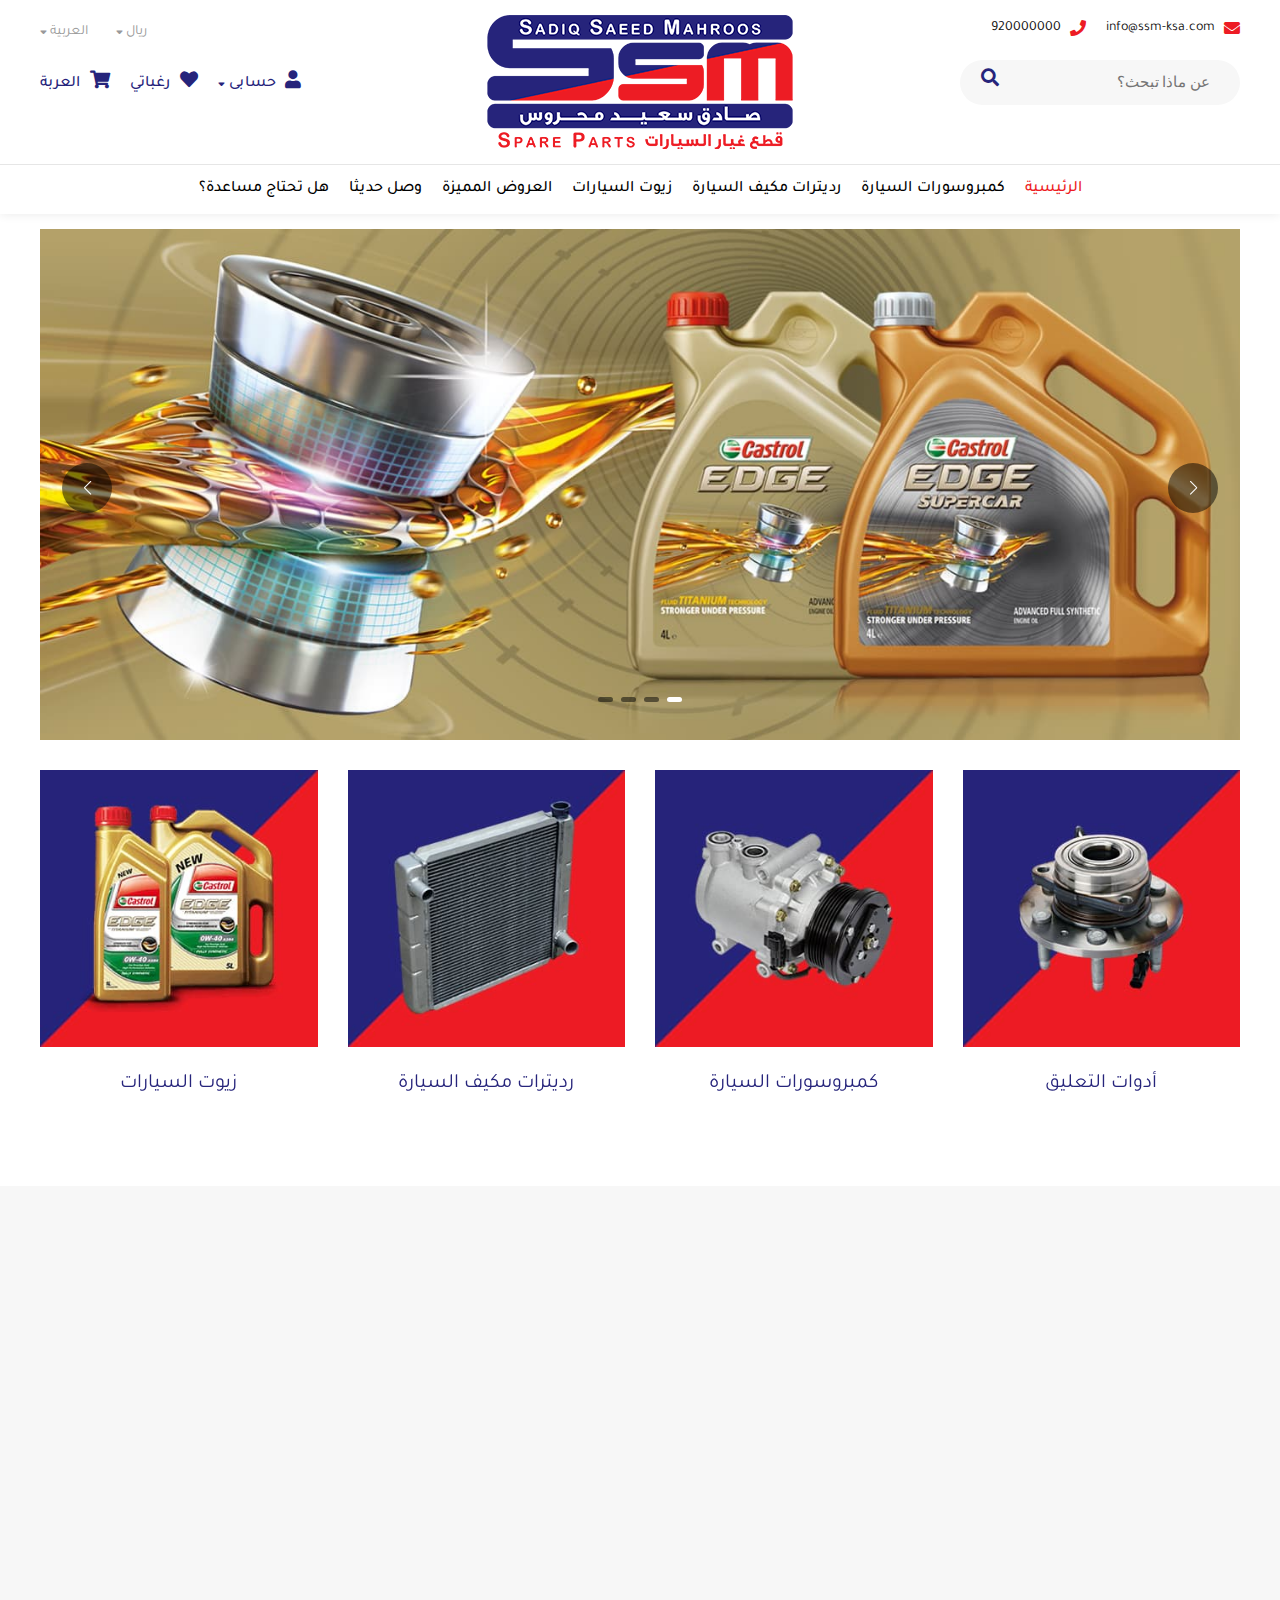
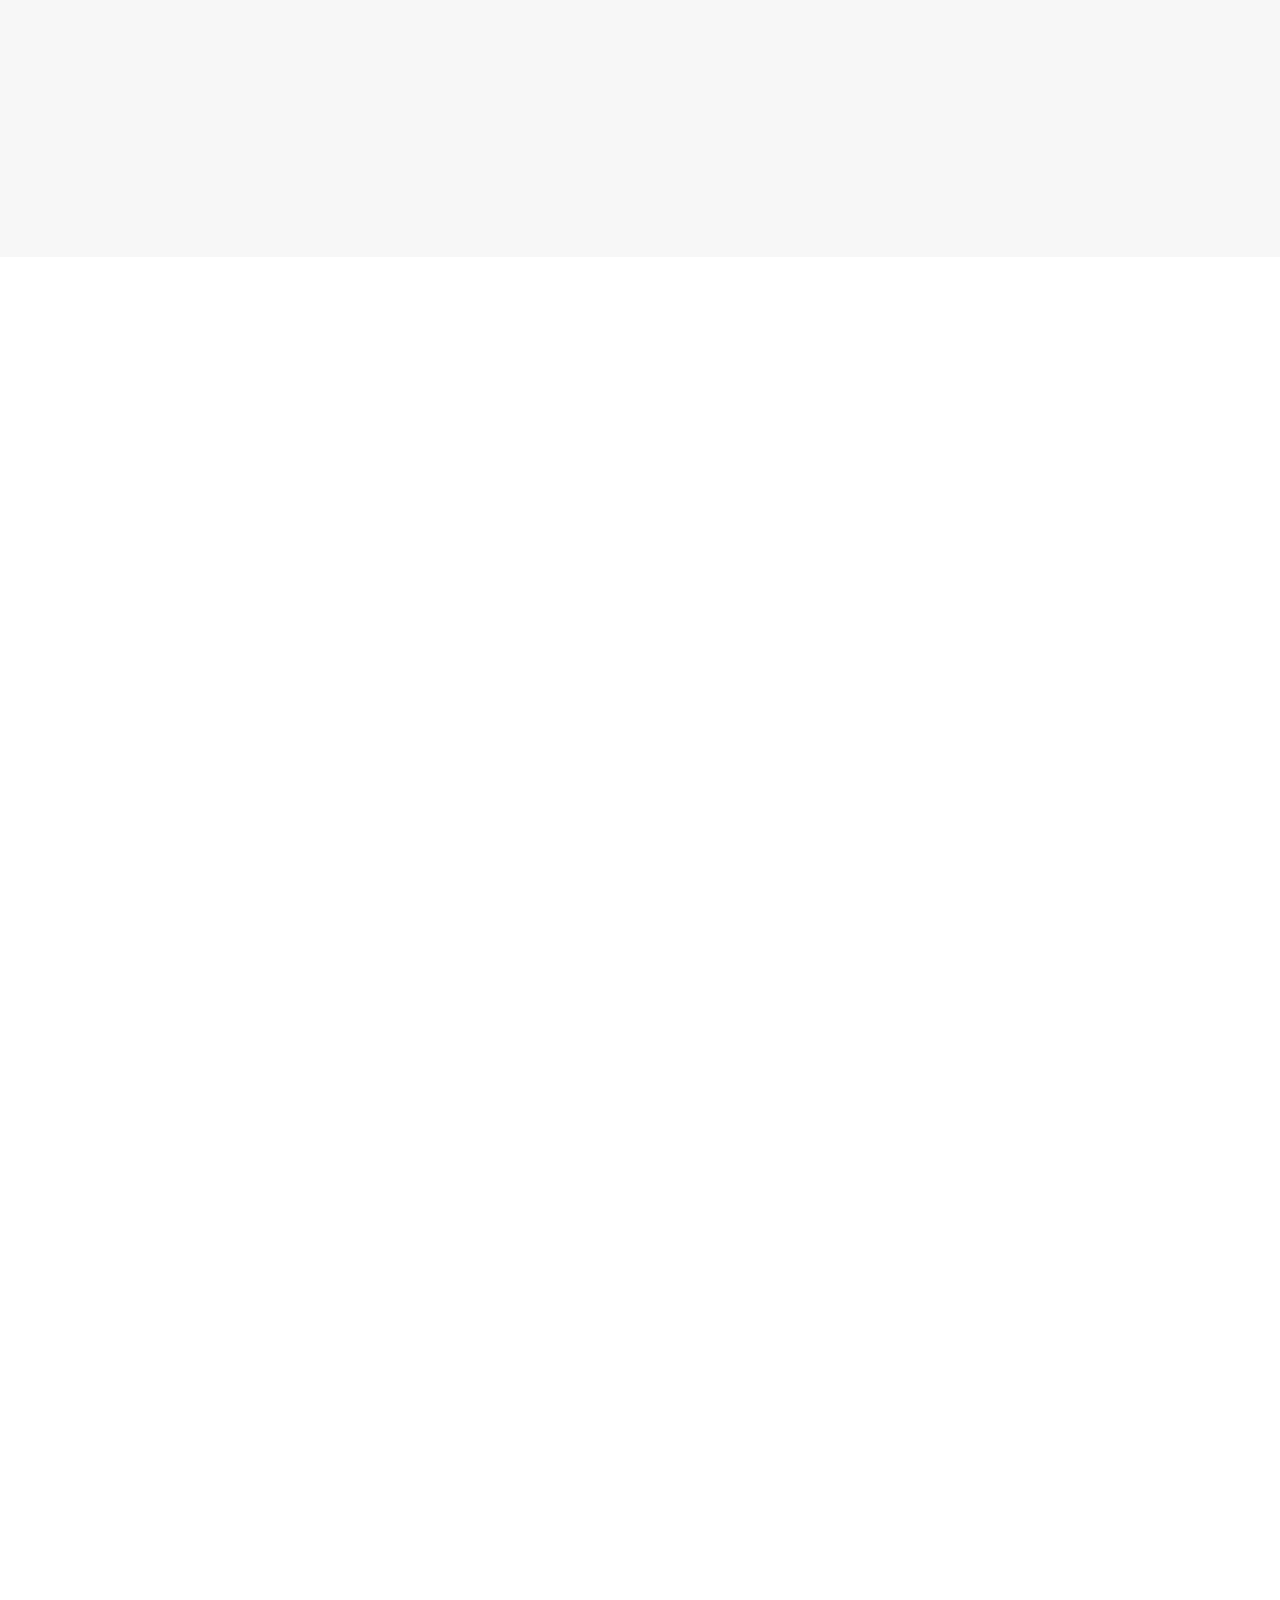
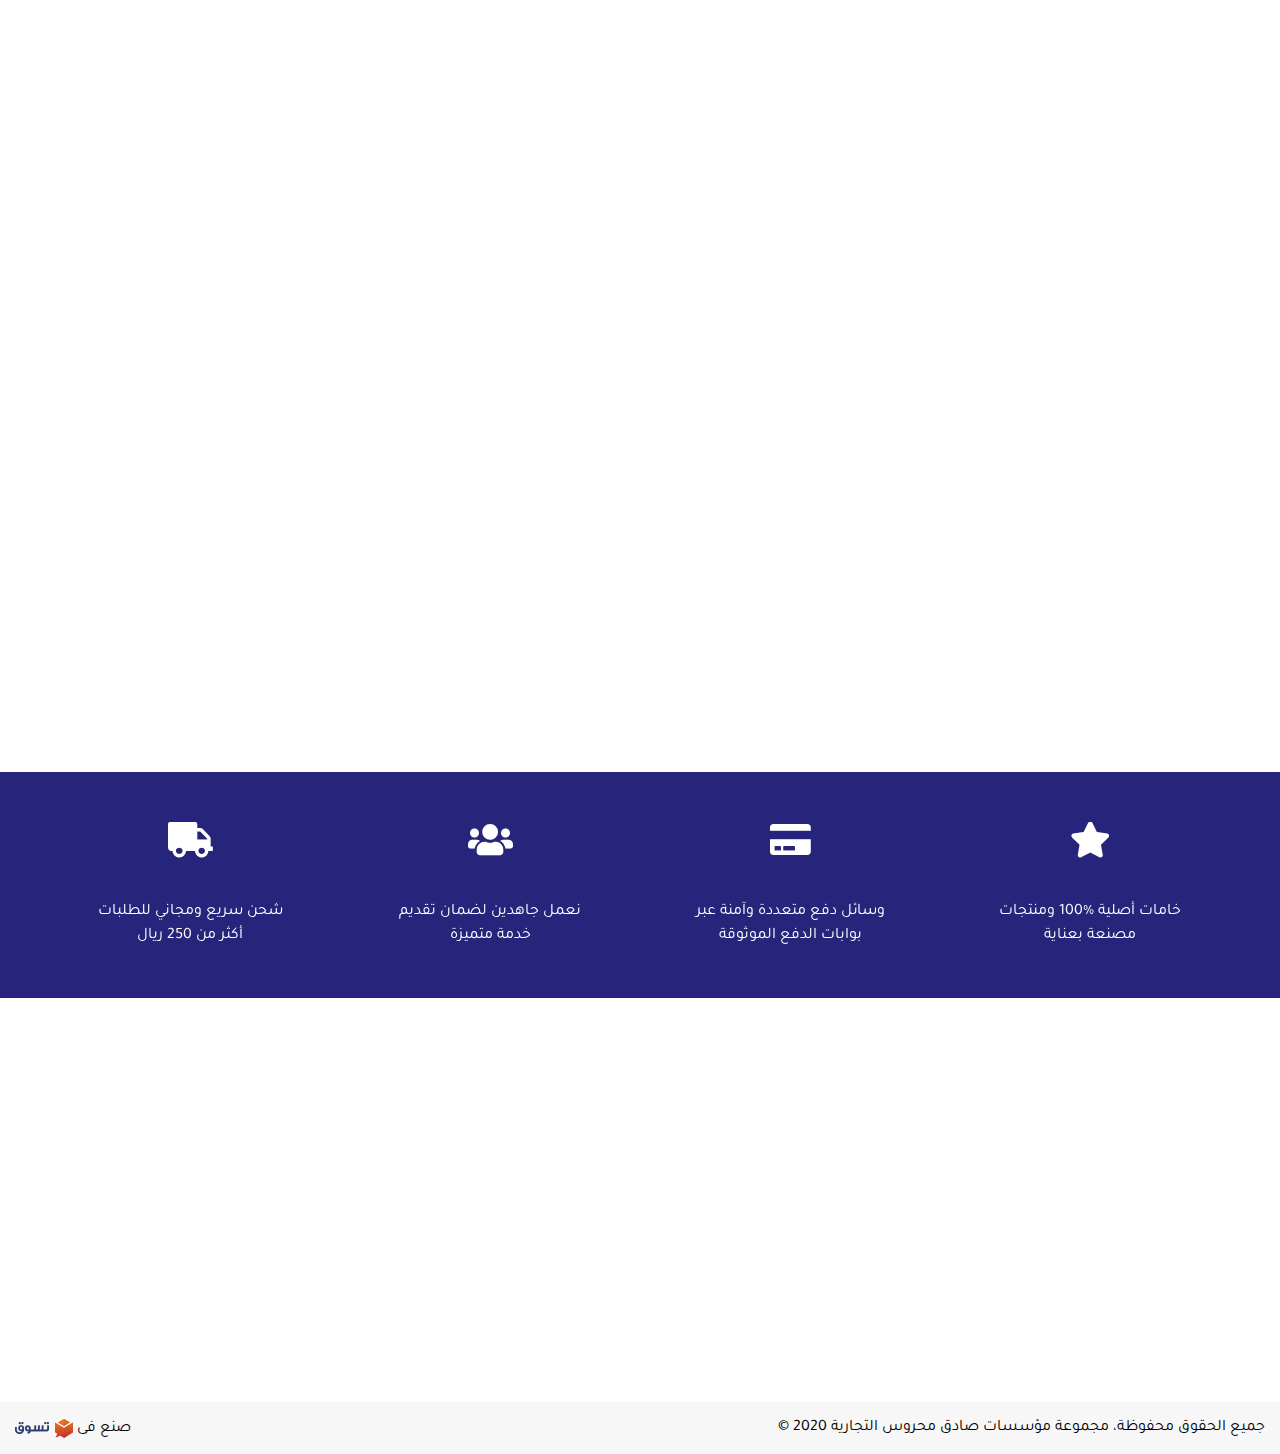
<file: index.html>
<!DOCTYPE html>
<html lang="ar" dir="rtl" class="overflow">

<head>
    <meta charset="UTF-8">
    <meta name="viewport" content="width=device-width, initial-scale=1.0">
    <link rel="stylesheet" href="./assets/css/vendor/all.min.css">
    <link rel="stylesheet" href="./assets/css/vendor/bootstrap.min.css">
    <link rel="stylesheet" href="./assets/css/vendor/bootstrap-rtl.min.css">
    <link rel="stylesheet" href="./assets/css/vendor/aos.css">
    <link rel="stylesheet" href="./assets/css/vendor/swiper-bundle.css">
    <link rel="stylesheet" href="./assets/css/main.css">
    <link rel="shortcut icon" href="./assets/img/favicon.png" />
    <title>صادق سعيد محروس</title>
</head>

<body>

    <div class="pre-loader">
        <div class="content"><img src="./assets/img/logo.png" alt="logo" />
            <div class="progress-bar"><span class="bar"><span class="progress"></span></span></div>
        </div>
    </div>

    <nav>
        <div class="nav-top">
            <div class="container">
                <div class="c2">
                    <ul>
                        <li><a href="mailto:info@ssm-ksa.com"><span><i class="fas fa-envelope"></i></span>
                                info@ssm-ksa.com </a></li>
                        <li><a href="tel:920000000"><span><i class="fas fa-phone"></i></span> 920000000 </a></li>
                    </ul>
                    <div class="top-drops">
                        <div class="dropdown nav-currency">
                            <a> ريال <i class="fas fa-sort-down"></i></a>
                            <div class="dropdown-content">
                                <div><a href="#"> ريال</a></div>
                                <div><a href="#"> دولار</a></div>
                            </div>
                        </div>
                        <div class="dropdown nav-lang">
                            <a> العربية <i class="fas fa-sort-down"></i></a>
                            <div class="dropdown-content">
                                <div><a href="./index.html">العربية</a></div>
                                <div><a href="./index-en.html">English</a></div>
                            </div>
                        </div>
                    </div>
                </div>
            </div>
        </div>
        <div class="nav-bottom">
            <div class="container">
                <div class="c2">
                    <div class="search">
                        <div class="search-content">
                            <form action="#">
                                <input type="text" placeholder="عن ماذا تبحث؟">
                                <button class="search-btn"><i class="fas fa-search"></i></button>
                            </form>
                        </div>
                    </div>
                    <div class="nav-logo"><a href="#"><img src="./assets/img/logo.png" alt=".."></a></div>
                    <div class="nav-icons-sm">
                        <div class="menu" id="nava-icon">
                            <i class="fas fa-bars"></i>
                        </div>
                        <div class="search-btn" id="search-btn">
                            <i class="fas fa-search"></i>
                        </div>
                    </div>
                    <div class="nav-icons">
                        <div class="dropdown user" id="user">
                            <a> <i class="fas fa-user"></i> حسابى <span><i class="fas fa-sort-down"></i></span> </a>
                            <div class="dropdown-content">
                                <div><a href="#"> تسجيل الدخول</a></div>
                                <div><a href="#"> تسجيل جديد</a></div>
                            </div>
                        </div>
                        <div class="favourite" id="favourite-btn">
                            <i class="fas fa-heart"></i> رغباتي
                        </div>
                        <div class="cart" id="cart-btn">
                            <i class="fas fa-shopping-cart"></i> <span>العربة</span>
                        </div>
                    </div>
                </div>
            </div>
        </div>
        <div class="container">
            <div class="nava" id="nava">
                <div class="nava-content">
                    <div class="nava-head">
                        <div class="nava-lang slide">
                            <a class="drop">
                                العربية <i class="fas fa-sort-down"></i></a>
                            <ul>
                                <li><a href="./index-en.html"> English</a></li>
                                <li><a href="./index.html">العربية</a>
                                </li>
                            </ul>
                        </div>
                        <div class="nava-currency slide">
                            <a class="drop">
                                ريال <i class="fas fa-sort-down"></i></a>
                            <ul>
                                <li><a href="#">ريال</a>
                                <li><a href="#"> دولار</a></li>
                                </li>
                            </ul>
                        </div>
                      
                        <div class="nava-close" id="close-nava">
                            <i class="fas fa-times"></i>
                        </div>
                    </div>
                    <ul>
                        <li class="active"> <a href="#"> الرئيسية</a></li>
                        <li class="slide sm-link">
                            <div class="drop"> حسابى <i class="fas fa-sort-down"></i> </div>
                            <ul>
                                <li><a href="#">تسجيل الدخول</a></li>
                                <li><a href="#">تسجيل جديد</a></li>
                            </ul>
                        </li>
                        <li> <a href="#"> كمبروسورات السيارة</a></li>
                        <li> <a href="#"> رديترات مكيف السيارة</a></li>
                        <li> <a href="#"> زيوت السيارات</a></li>
                        <li> <a href="#"> العروض المميزة</a></li>
                        <li> <a href="#"> وصل حديثا</a></li>
                        <li> <a href="#"> هل تحتاج مساعدة؟</a></li>
                    </ul>
                </div>
            </div>
        </div>
    </nav>

    <div class="search-form" id="search-form">
        <div class="close-search" id="close-search"><i class="fas fa-times"></i></div>
        <div class="search">
            <form action="#">
                <input type="text" id="search-input" placeholder="كلمة البحث" autocomplete="false">
                <button class="searching"><i class="fas fa-search"></i></button></form>
        </div>
    </div>

    <header>
        <div class="container">
            <div class="c2">
                <div class="swiper-container">
                    <div class="swiper-wrapper">
                        <!-- Slides -->
                        <div class="swiper-slide">
                            <a href="#"><img src="./assets/img/header/header.jpg" alt="slide1 banner"></a>
                        </div>
                        <div class="swiper-slide">
                            <a href="#"><img src="./assets/img/header/header.jpg" alt="slide1 banner"></a>
                        </div>
                        <div class="swiper-slide">
                            <a href="#"><img src="./assets/img/header/header.jpg" alt="slide1 banner"></a>
                        </div>
                        <div class="swiper-slide">
                            <a href="#"><img src="./assets/img/header/header.jpg" alt="slide1 banner"></a>
                        </div>
                    </div>

                    <div class="swiper-pagination"></div>

                    <!-- navigation buttons -->
                    <div class="swiper-button-prev"></div>
                    <div class="swiper-button-next"></div>

                </div>
            </div>
        </div>
    </header>

    <section id="banners">
        <div class="container">
            <div class="c2">
                <div class="banners-content">
                    <div class="banners-swiper-container">
                        <div class="swiper-wrapper">
                            <div class="banner swiper-slide" data-aos="fade-left">
                                <div class="banner-img"><a href="#"><img src="./assets/img/banners/1.jpg" alt=".."></a>
                                </div>
                                <p> <a href="#"> أدوات التعليق </a></p>
                            </div>
                            <div class="banner swiper-slide" data-aos="fade-left" data-aos-delay="300">
                                <div class="banner-img"><a href="#"><img src="./assets/img/banners/2.jpg" alt=".."></a>
                                </div>
                                <p> <a href="#"> كمبروسورات السيارة </a></p>
                            </div>
                            <div class="banner swiper-slide" data-aos="fade-right" data-aos-delay="300">
                                <div class="banner-img"><a href="#"><img src="./assets/img/banners/3.jpg" alt=".."></a>
                                </div>
                                <p> <a href="#"> رديترات مكيف السيارة </a></p>
                            </div>
                            <div class="banner swiper-slide" data-aos="fade-right">
                                <div class="banner-img"><a href="#"><img src="./assets/img/banners/4.jpg" alt=".."></a>
                                </div>
                                <p> <a href="#"> زيوت السيارات </a></p>
                            </div>
                        </div>

                        <div class="swiper-pagination"></div>

                    </div>
                </div>
            </div>
        </div>
    </section>

    <section id="best-seller">
        <div class="container">
            <div class="c2">
                <div class="best-seller-head s-head">
                    <h3 data-aos="fade-left">
                        الاكثر مبيعا
                    </h3>
                </div>
                <div class="best-seller-body row" data-aos="zoom-in">
                    <div class="best-seller-swiper-container s-container">
                        <!-- slider slides -->
                        <div class="swiper-wrapper">
                            <!-- Slides -->

                            <div class="swiper-slide product">
                                <div class="product-img">
                                    <a href="#">
                                        <img src="./assets/img/products/1.jpg" alt="product">
                                    </a>
                                </div>
                                <div class="product-disc">
                                    <h5> <a href="#">اسم منتج تجريبي</a></h5>
                                    <div class="stars">
                                        <span><i class="fas fa-star"></i></span>
                                        <span><i class="fas fa-star"></i></span>
                                        <span><i class="fas fa-star"></i></span>
                                        <span><i class="fas fa-star"></i></span>
                                        <span class="blank"><i class="fas fa-star"></i></span>
                                    </div>
                                    <div class="price flex-center">
                                        <span>400</span> <span>ريال</span>
                                        <div class="price-sale"><span>475</span> <span>ريال</span> </div>
                                    </div>
                                </div>
                            </div>
                            <div class="swiper-slide product">
                                <div class="product-img">
                                    <a href="#">
                                        <img src="./assets/img/products/2.jpg" alt="product">
                                    </a>
                                </div>
                                <div class="product-disc">
                                    <h5> <a href="#">اسم منتج تجريبي</a></h5>
                                    <div class="stars">
                                        <span><i class="fas fa-star"></i></span>
                                        <span><i class="fas fa-star"></i></span>
                                        <span><i class="fas fa-star"></i></span>
                                        <span><i class="fas fa-star"></i></span>
                                        <span class="blank"><i class="fas fa-star"></i></span>
                                    </div>
                                    <div class="price flex-center">
                                        <span>400</span> <span>ريال</span>
                                        <div class="price-sale"><span>475</span> <span>ريال</span> </div>
                                    </div>
                                </div>
                            </div>
                            <div class="swiper-slide product">
                                <div class="product-img">
                                    <a href="#">
                                        <img src="./assets/img/products/3.jpg" alt="product">
                                    </a>
                                </div>
                                <div class="product-disc">
                                    <h5> <a href="#">اسم منتج تجريبي</a></h5>
                                    <div class="stars">
                                        <span><i class="fas fa-star"></i></span>
                                        <span><i class="fas fa-star"></i></span>
                                        <span><i class="fas fa-star"></i></span>
                                        <span><i class="fas fa-star"></i></span>
                                        <span class="blank"><i class="fas fa-star"></i></span>
                                    </div>
                                    <div class="price flex-center">
                                        <span>400</span> <span>ريال</span>
                                        <div class="price-sale"> <span>475</span> <span>ريال</span></div>
                                    </div>
                                </div>
                            </div>
                            <div class="swiper-slide product">
                                <div class="product-img">
                                    <a href="#">
                                        <img src="./assets/img/products/4.jpg" alt="product">
                                    </a>
                                </div>
                                <div class="product-disc">
                                    <h5> <a href="#">اسم منتج تجريبي</a></h5>
                                    <div class="stars">
                                        <span><i class="fas fa-star"></i></span>
                                        <span><i class="fas fa-star"></i></span>
                                        <span><i class="fas fa-star"></i></span>
                                        <span><i class="fas fa-star"></i></span>
                                        <span class="blank"><i class="fas fa-star"></i></span>
                                    </div>
                                    <div class="price flex-center">
                                        <span>400</span> <span>ريال</span>
                                        <div class="price-sale"><span>475</span> <span>ريال</span> </div>
                                    </div>
                                </div>
                            </div>

                        </div>

                        <div class="swiper-pagination"></div>

                        <!--  navigation buttons -->
                        <div class="swiper-button-prev"></div>
                        <div class="swiper-button-next"></div>

                    </div>
                </div>
            </div>
        </div>


    </section>

    <section id="special">
        <div class="container">
            <div class="c2">
                <div class="special-head s-head" data-aos="fade-left">
                    <h3>
                        العروض المميزة
                    </h3>
                    <a href="#">عرض الكل</a>
                </div>
                <div class="special-body row" data-aos="zoom-in">
                    <div class="special-swiper-container s-container">
                        <!-- slider slides -->
                        <div class="swiper-wrapper">
                            <!-- Slides -->

                            <div class="swiper-slide product">
                                <div class="product-img">
                                    <a href="#">
                                        <img src="./assets/img/products/1.jpg" alt="product">
                                    </a>
                                </div>
                                <div class="product-disc">
                                    <h5> <a href="#">اسم منتج تجريبي</a></h5>
                                    <div class="stars">
                                        <span><i class="fas fa-star"></i></span>
                                        <span><i class="fas fa-star"></i></span>
                                        <span><i class="fas fa-star"></i></span>
                                        <span><i class="fas fa-star"></i></span>
                                        <span class="blank"><i class="fas fa-star"></i></span>
                                    </div>
                                    <div class="price flex-center">
                                        <span>400</span> <span>ريال</span>
                                        <div class="price-sale"><span>475</span> <span>ريال</span> </div>
                                    </div>
                                </div>
                            </div>
                            <div class="swiper-slide product">
                                <div class="product-img">
                                    <a href="#">
                                        <img src="./assets/img/products/2.jpg" alt="product">
                                    </a>
                                </div>
                                <div class="product-disc">
                                    <h5> <a href="#">اسم منتج تجريبي</a></h5>
                                    <div class="stars">
                                        <span><i class="fas fa-star"></i></span>
                                        <span><i class="fas fa-star"></i></span>
                                        <span><i class="fas fa-star"></i></span>
                                        <span><i class="fas fa-star"></i></span>
                                        <span class="blank"><i class="fas fa-star"></i></span>
                                    </div>
                                    <div class="price flex-center">
                                        <span>400</span> <span>ريال</span>
                                        <div class="price-sale"><span>475</span> <span>ريال</span> </div>
                                    </div>
                                </div>
                            </div>
                            <div class="swiper-slide product">
                                <div class="product-img">
                                    <a href="#">
                                        <img src="./assets/img/products/3.jpg" alt="product">
                                    </a>
                                </div>
                                <div class="product-disc">
                                    <h5> <a href="#">اسم منتج تجريبي</a></h5>
                                    <div class="stars">
                                        <span><i class="fas fa-star"></i></span>
                                        <span><i class="fas fa-star"></i></span>
                                        <span><i class="fas fa-star"></i></span>
                                        <span><i class="fas fa-star"></i></span>
                                        <span class="blank"><i class="fas fa-star"></i></span>
                                    </div>
                                    <div class="price flex-center">
                                        <span>400</span> <span>ريال</span>
                                        <div class="price-sale"> <span>475</span> <span>ريال</span></div>
                                    </div>
                                </div>
                            </div>
                            <div class="swiper-slide product">
                                <div class="product-img">
                                    <a href="#">
                                        <img src="./assets/img/products/4.jpg" alt="product">
                                    </a>
                                </div>
                                <div class="product-disc">
                                    <h5> <a href="#">اسم منتج تجريبي</a></h5>
                                    <div class="stars">
                                        <span><i class="fas fa-star"></i></span>
                                        <span><i class="fas fa-star"></i></span>
                                        <span><i class="fas fa-star"></i></span>
                                        <span><i class="fas fa-star"></i></span>
                                        <span class="blank"><i class="fas fa-star"></i></span>
                                    </div>
                                    <div class="price flex-center">
                                        <span>400</span> <span>ريال</span>
                                        <div class="price-sale"><span>475</span> <span>ريال</span> </div>
                                    </div>
                                </div>
                            </div>

                        </div>

                        <div class="swiper-pagination"></div>

                        <!--  navigation buttons -->
                        <div class="swiper-button-prev"></div>
                        <div class="swiper-button-next"></div>

                    </div>
                </div>
                <div class="special-banner" data-aos="flip-up">
                    <div class="banner"><a href="#"><img src="./assets/img/banners/5.jpg" alt="banner"></a></div>
                </div>
            </div>
        </div>


    </section>

    <section id="recent">
        <div class="container">
            <div class="c2">
                <div class="recent-head s-head" data-aos="fade-left">
                    <h3>
                        وصل حديثا
                    </h3>
                    <a href="#">عرض الكل</a>
                </div>
                <div class="recent-body row" data-aos="zoom-in">
                    <div class="recent-swiper-container s-container">
                        <!-- slider slides -->
                        <div class="swiper-wrapper">
                            <!-- Slides -->

                            <div class="swiper-slide product">
                                <div class="product-img">
                                    <a href="#">
                                        <img src="./assets/img/products/1.jpg" alt="product">
                                    </a>
                                </div>
                                <div class="product-disc">
                                    <h5> <a href="#">اسم منتج تجريبي</a></h5>
                                    <div class="stars">
                                        <span><i class="fas fa-star"></i></span>
                                        <span><i class="fas fa-star"></i></span>
                                        <span><i class="fas fa-star"></i></span>
                                        <span><i class="fas fa-star"></i></span>
                                        <span class="blank"><i class="fas fa-star"></i></span>
                                    </div>
                                    <div class="price flex-center">
                                        <span>400</span> <span>ريال</span>
                                        <div class="price-sale"><span>475</span> <span>ريال</span> </div>
                                    </div>
                                </div>
                            </div>
                            <div class="swiper-slide product">
                                <div class="product-img">
                                    <a href="#">
                                        <img src="./assets/img/products/2.jpg" alt="product">
                                    </a>
                                </div>
                                <div class="product-disc">
                                    <h5> <a href="#">اسم منتج تجريبي</a></h5>
                                    <div class="stars">
                                        <span><i class="fas fa-star"></i></span>
                                        <span><i class="fas fa-star"></i></span>
                                        <span><i class="fas fa-star"></i></span>
                                        <span><i class="fas fa-star"></i></span>
                                        <span class="blank"><i class="fas fa-star"></i></span>
                                    </div>
                                    <div class="price flex-center">
                                        <span>400</span> <span>ريال</span>
                                        <div class="price-sale"><span>475</span> <span>ريال</span> </div>
                                    </div>
                                </div>
                            </div>
                            <div class="swiper-slide product">
                                <div class="product-img">
                                    <a href="#">
                                        <img src="./assets/img/products/3.jpg" alt="product">
                                    </a>
                                </div>
                                <div class="product-disc">
                                    <h5> <a href="#">اسم منتج تجريبي</a></h5>
                                    <div class="stars">
                                        <span><i class="fas fa-star"></i></span>
                                        <span><i class="fas fa-star"></i></span>
                                        <span><i class="fas fa-star"></i></span>
                                        <span><i class="fas fa-star"></i></span>
                                        <span class="blank"><i class="fas fa-star"></i></span>
                                    </div>
                                    <div class="price flex-center">
                                        <span>400</span> <span>ريال</span>
                                        <div class="price-sale"> <span>475</span> <span>ريال</span></div>
                                    </div>
                                </div>
                            </div>
                            <div class="swiper-slide product">
                                <div class="product-img">
                                    <a href="#">
                                        <img src="./assets/img/products/4.jpg" alt="product">
                                    </a>
                                </div>
                                <div class="product-disc">
                                    <h5> <a href="#">اسم منتج تجريبي</a></h5>
                                    <div class="stars">
                                        <span><i class="fas fa-star"></i></span>
                                        <span><i class="fas fa-star"></i></span>
                                        <span><i class="fas fa-star"></i></span>
                                        <span><i class="fas fa-star"></i></span>
                                        <span class="blank"><i class="fas fa-star"></i></span>
                                    </div>
                                    <div class="price flex-center">
                                        <span>400</span> <span>ريال</span>
                                        <div class="price-sale"><span>475</span> <span>ريال</span> </div>
                                    </div>
                                </div>
                            </div>

                        </div>

                        <div class="swiper-pagination"></div>

                        <!--  navigation buttons -->
                        <div class="swiper-button-prev"></div>
                        <div class="swiper-button-next"></div>

                    </div>
                </div>
            </div>
        </div>


    </section>

    <section id="brands">
        <div class="container">
            <div class="c2">
                <div class="brands-head s-head" data-aos="fade-left">
                    <h3>
                        تسوق حسب الماركة
                    </h3>
                    <a href="#">عرض الكل</a>
                </div>
                <div class="brands-body" data-aos="zoom-in">
                    <div class="swiper-container">
                        <div class="swiper-wrapper">
                            <!-- Slides -->
                            <div class="swiper-slide">
                                <a href="#"><img src="./assets/img/brands/1.jpg" alt=".."></a>
                            </div>
                            <div class="swiper-slide">
                                <a href="#"><img src="./assets/img/brands/2.jpg" alt=".."></a>
                            </div>
                            <div class="swiper-slide">
                                <a href="#"><img src="./assets/img/brands/3.jpg" alt=".."></a>
                            </div>
                            <div class="swiper-slide">
                                <a href="#"><img src="./assets/img/brands/4.jpg" alt=".."></a>
                            </div>
                            <div class="swiper-slide">
                                <a href="#"><img src="./assets/img/brands/5.jpg" alt=".."></a>
                            </div>
                            <div class="swiper-slide">
                                <a href="#"><img src="./assets/img/brands/6.jpg" alt=".."></a>
                            </div>
                        </div>

                        <div class="swiper-pagination"></div>

                    </div>
                </div>
            </div>
        </div>
    </section>

    <section id="notes">
        <div class="container">
            <div class="c2">
                <div class="notes-content">
                    <div class="notes-swiper-container">

                        <!-- slider slides -->
                        <div class="swiper-wrapper">
                            <!-- Slides -->
                            <div class="note swiper-slide">
                                <div class="note-icon"><i class="fas fa-star"></i></div>
                                <div class="note-body">
                                    <p>خامات أصلية %100 ومنتجات
                                        مصنعة بعناية</p>
                                </div>
                            </div>
                            <div class="note swiper-slide">
                                <div class="note-icon"><i class="fas fa-credit-card"></i></div>
                                <div class="note-body">
                                    <p>وسائل دفع متعددة وآمنة عبر
                                        بوابات الدفع الموثوقة</p>
                                </div>
                            </div>
                            <div class="note swiper-slide">
                                <div class="note-icon"><i class="fas fa-users"></i></div>
                                <div class="note-body">
                                    <p>نعمل جاهدين لضمان تقديم
                                        خدمة متميزة</p>
                                </div>
                            </div>
                            <div class="note swiper-slide">
                                <div class="note-icon"><i class="fas fa-truck"></i></div>
                                <div class="note-body">
                                    <p>شحن سريع ومجاني للطلبات
                                        أكثر من 250 ريال</p>
                                </div>
                            </div>

                        </div>

                        <div class="swiper-pagination"></div>
                    </div>


                </div>
            </div>
        </div>
    </section>

    <footer>
        <div class="container">
            <div class="c2">
                <div class="footer-top">
                    <div class="account" data-aos="fade-left" data-aos-delay="0">
                        <div class="head">
                            <h4>معلومات</h4>
                        </div>
                        <ul>
                            <li><a href="#">من نحن</a></li>
                            <li><a href="#">الشحن والتوصيل</a></li>
                            <li><a href="#">الحسابات البنكية</a></li>
                            <li><a href="#">الخصوصية</a></li>
                            <li><a href="#">شروط الاستخدام</a></li>
                        </ul>
                    </div>
                    <div class="cust" data-aos="fade-left" data-aos-delay="300">
                        <div class="head">
                            <h4>اضافات</h4>
                        </div>
                        <ul>
                            <li><a href="#">الشركات </a></li>
                            <li><a href="#">قسائم الهدايا</a></li>
                            <li><a href="#">نظام العمولة</a></li>
                            <li><a href="#">العروض المميزة</a></li>
                        </ul>
                    </div>
                    <div class="adds" data-aos="fade-left" data-aos-delay="600">
                        <div class="head">
                            <h4>خدمة العملاء</h4>
                        </div>
                        <ul>
                            <li><a href="#">اتصل بنا</a></li>
                            <li><a href="#">ارجاع الطلب</a></li>
                            <li><a href="#">خريطة الموقع</a></li>
                        </ul>
                    </div>
                    <div class="info" data-aos="fade-right" data-aos-delay="400">
                        <div class="head">
                            <h4>حسابى</h4>
                        </div>
                        <ul>
                            <li><a href="#">حسابى</a></li>
                            <li><a href="#">طلباتى</a></li>
                            <li><a href="#">قائمة رغباتى</a></li>
                            <li><a href="#">القائمة البريدية</a></li>
                        </ul>
                    </div>
                    <div class="mail" data-aos="fade-right" data-aos-delay="0">
                        <h4>النشرة البريدية</h4>
                        <p>اشترك في النشرة البريدية ليصلك جديد عروضنا ومنتجاتنا</p>
                        <form>
                            <div class="form-group">
                                <input type="text" placeholder="ادخل بريدك الإلكتروني">
                                <a type="submit" role="button">
                                    <i class="fas fa-arrow-left"></i>
                                </a>
                            </div>
                        </form>
                        <div class="social flex-center">
                            <div class="social-icon wats">
                                <a class="flex-center" href="#"> <i class="fab fa-whatsapp    "></i></a>
                            </div>
                            <div class="social-icon fb">
                                <a class="flex-center" href="#"> <i class="fab fa-facebook-f"></i></a>
                            </div>
                            <div class="social-icon snap">
                                <a class="flex-center" href="#"> <i class="fab fa-snapchat-ghost"></i></a>
                            </div>
                            <div class="social-icon insta">
                                <a class="flex-center" href="#"> <i class="fab fa-instagram"></i></a>
                            </div>
                            <div class="social-icon twitter">
                                <a class="flex-center" href="#"> <i class="fab fa-twitter"></i></a>
                            </div>
                        </div>
                    </div>
                </div>
                <div class="footer-bottom flex-center" data-aos="fade-down" data-aos-offset="50">
                    <div class="payment ">
                        <img src="./assets/img/payment/1.jpg" alt="payment">
                        <img src="./assets/img/payment/2.jpg" alt="payment">
                        <img src="./assets/img/payment/3.jpg" alt="payment">
                        <img src="./assets/img/payment/4.jpg" alt="payment">
                        <img src="./assets/img/payment/5.jpg" alt="payment">
                        <img src="./assets/img/payment/6.jpg" alt="payment">
                    </div>
                </div>
            </div>
        </div>
        <div class="credit">
            <div class="c2">

                <p>جميع الحقوق محفوظة، مجموعة مؤسسات صادق محروس التجارية 2020 &copy;</p>

                <p> صنع فى <a href="https://tasawk.com.sa/" target="_blank"><img src="./assets/img/icons/footer.png"
                            alt=".."></a></p>
            </div>
        </div>

    </footer>






    <script src="./assets/js/vendor/jquery.min.js"></script>
    <script src="./assets/js/vendor/bootstrap.min.js"></script>
    <script src="./assets/js/vendor/swiper-bundle.js"></script>
    <script src="./assets/js/vendor/aos.js"></script>
    <script src="./assets/js/main.js"></script>
</body>

</html>
</file>
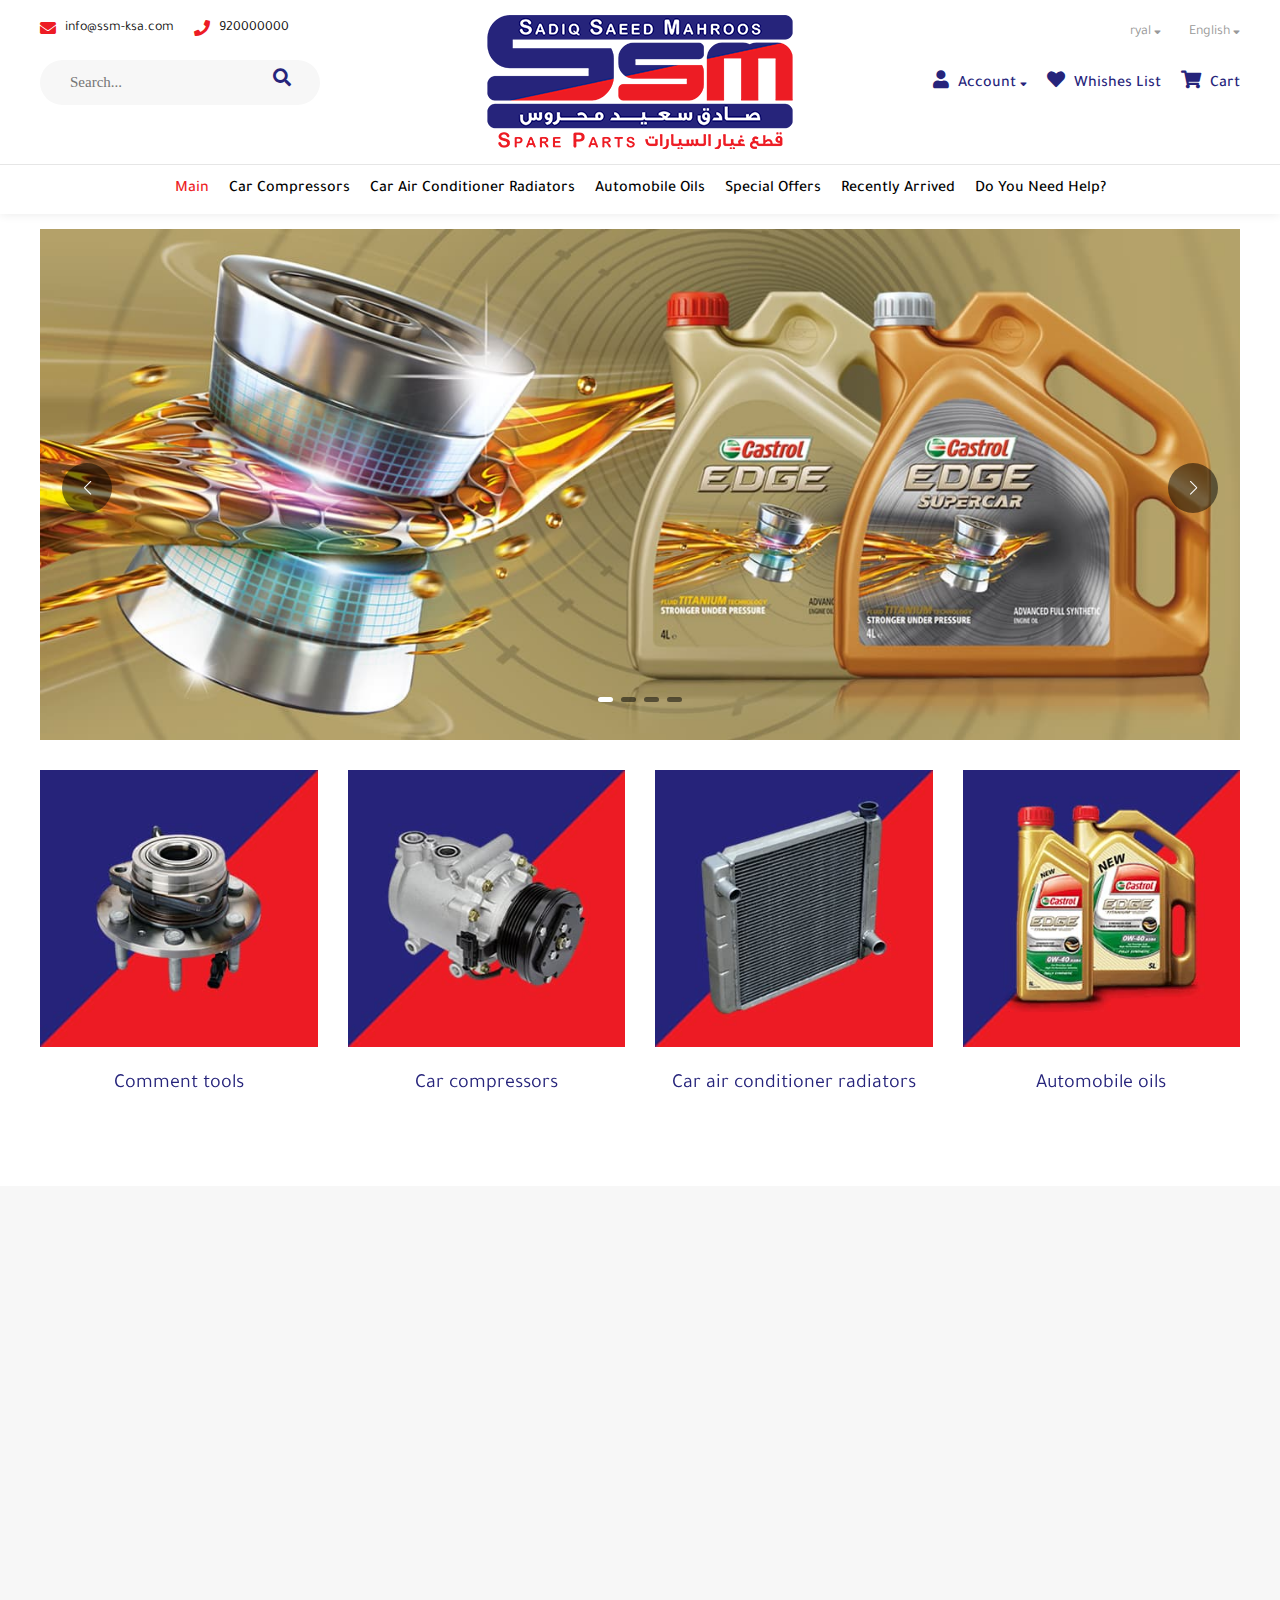
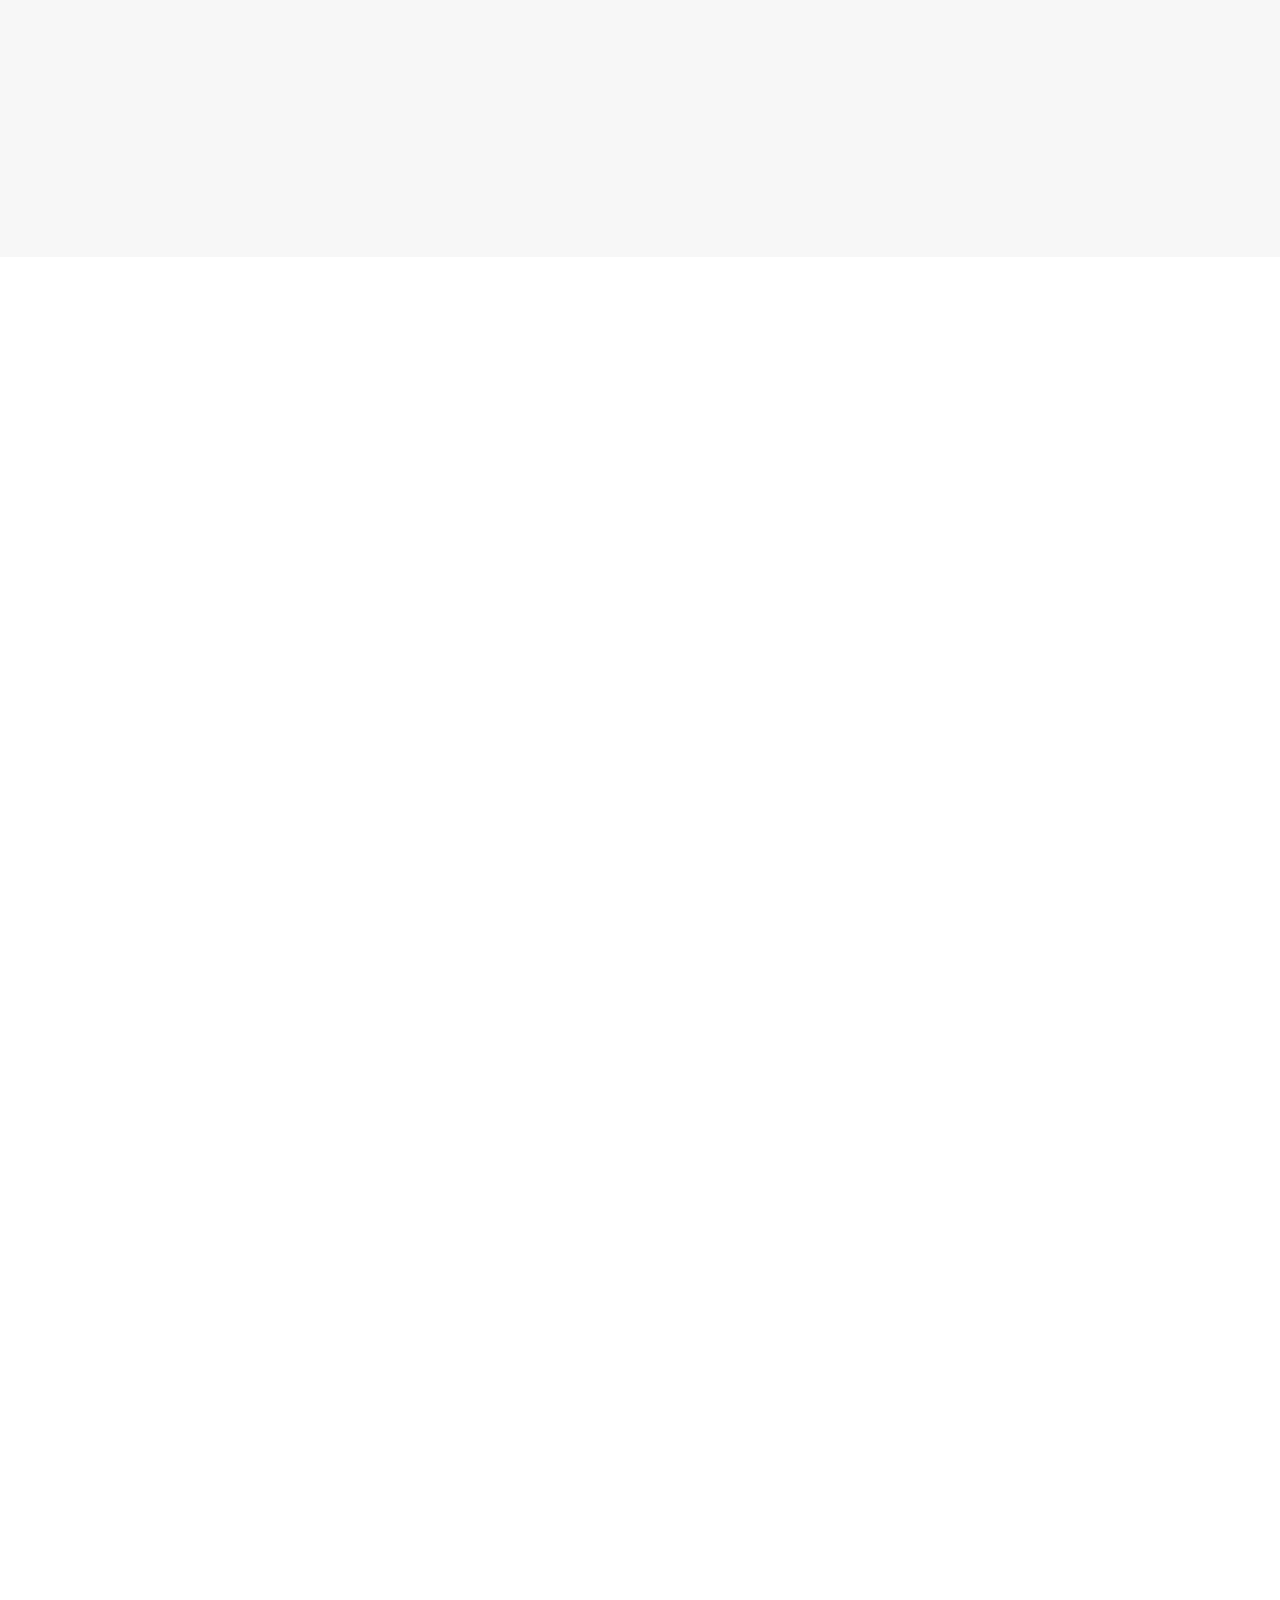
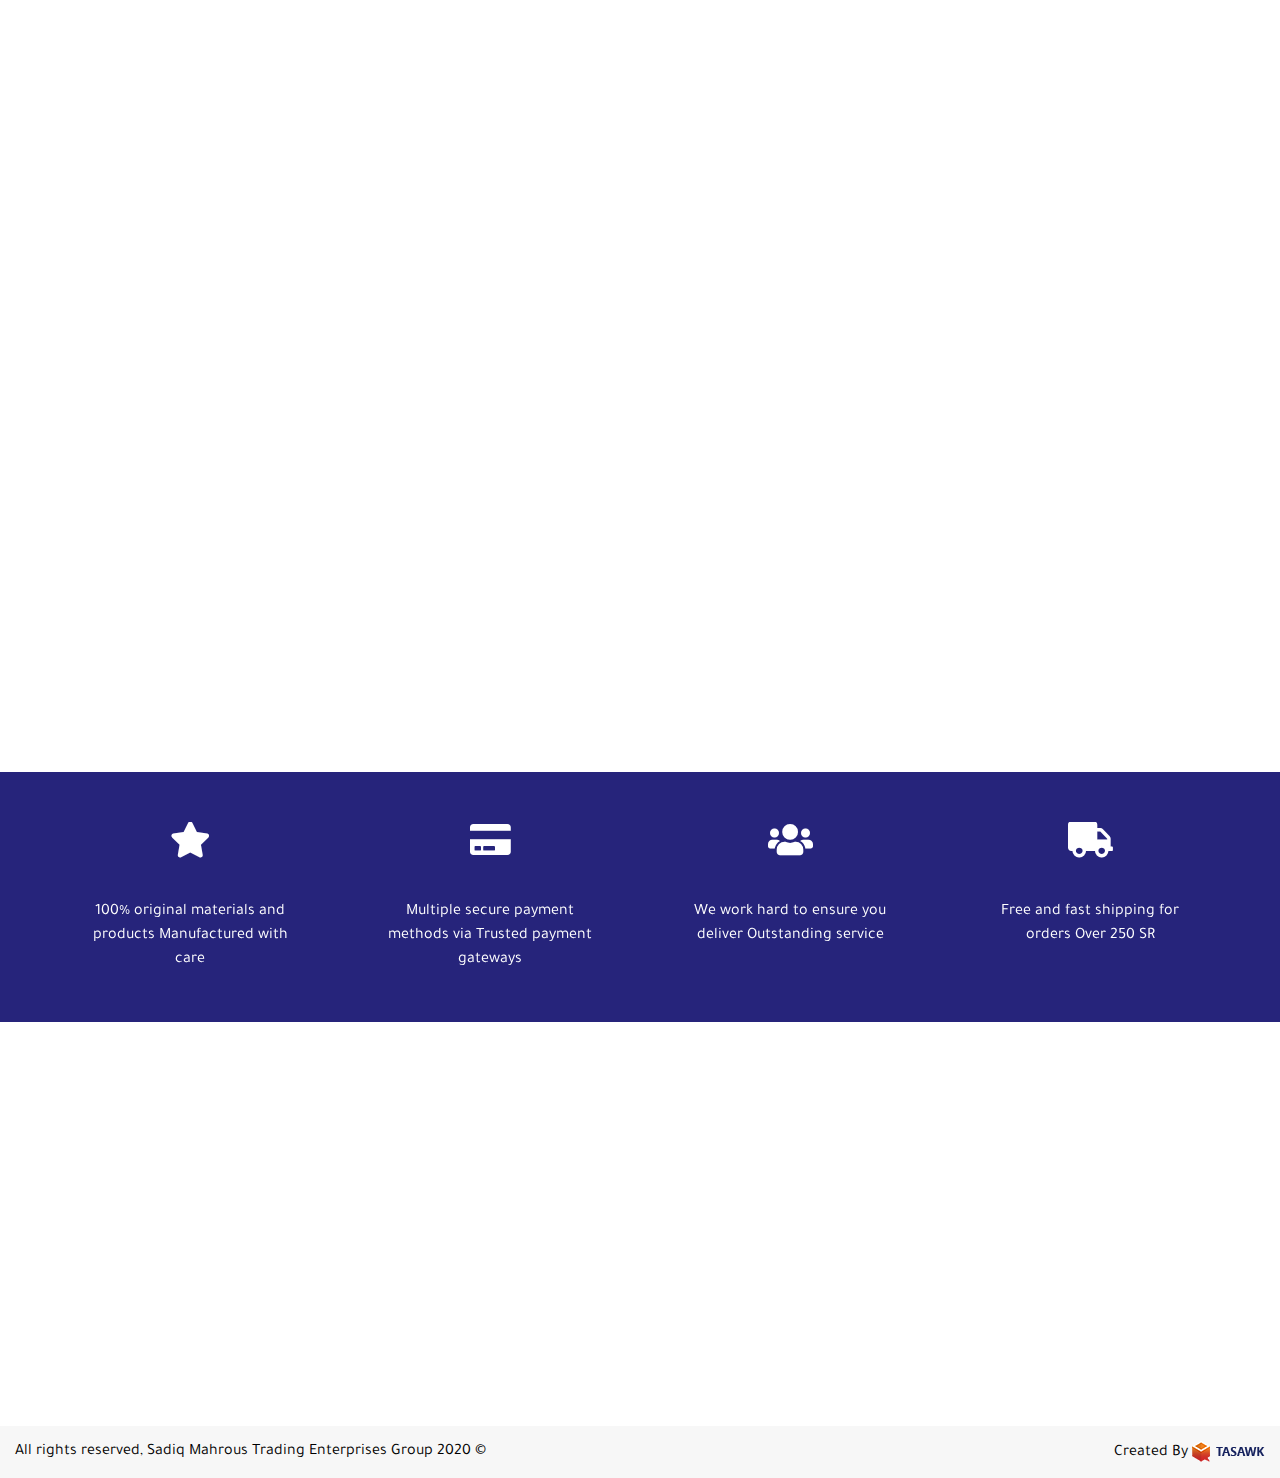
<file: index-en.html>
<!DOCTYPE html>
<html lang="en" dir="ltr" class="overflow">

<head>
    <meta charset="UTF-8">
    <meta name="viewport" content="width=device-width, initial-scale=1.0">
    <link rel="stylesheet" href="./assets/css/vendor/all.min.css">
    <link rel="stylesheet" href="./assets/css/vendor/bootstrap.min.css">
    <link rel="stylesheet" href="./assets/css/vendor/aos.css">
    <link rel="stylesheet" href="./assets/css/vendor/swiper-bundle.css">
    <link rel="stylesheet" href="./assets/css/main.css">
    <link rel="shortcut icon" href="./assets/img/favicon.png" />
    <title>SADIQ SAEED MAHROUS</title>
</head>

<body>

    <div class="pre-loader">
        <div class="content"><img src="./assets/img/logo.png" alt="logo" />
            <div class="progress-bar"><span class="bar"><span class="progress"></span></span></div>
        </div>
    </div>

    <nav>
        <div class="nav-top">
            <div class="container">
                <div class="c2">
                    <ul>
                        <li><a href="mailto:info@ssm-ksa.com"><span><i class="fas fa-envelope"></i></span>
                                info@ssm-ksa.com </a></li>
                        <li><a href="tel:920000000"><span><i class="fas fa-phone"></i></span> 920000000 </a></li>
                    </ul>
                    <div class="top-drops">
                        <div class="dropdown nav-currency">
                            <a> ryal <i class="fas fa-sort-down"></i></a>
                            <div class="dropdown-content">
                                <div><a href="#"> ryal</a></div>
                                <div><a href="#"> Dollar</a></div>
                            </div>
                        </div>
                        <div class="dropdown nav-lang">
                            <a> English <i class="fas fa-sort-down"></i></a>
                            <div class="dropdown-content">
                                <div><a href="./index.html">العربية</a></div>
                                <div><a href="./index-en.html">English</a></div>
                            </div>
                        </div>
                    </div>
                </div>
            </div>
        </div>
        <div class="nav-bottom">
            <div class="container">
                <div class="c2">
                    <div class="search">
                        <div class="search-content">
                            <form action="#">
                                <input type="text" placeholder="Search...">
                                <button class="search-btn"><i class="fas fa-search"></i></button>
                            </form>
                        </div>
                    </div>
                    <div class="nav-logo"><a href="#"><img src="./assets/img/logo.png" alt=".."></a></div>
                    <div class="nav-icons-sm">
                        <div class="menu" id="nava-icon">
                            <i class="fas fa-bars"></i>
                        </div>
                        <div class="search-btn" id="search-btn">
                            <i class="fas fa-search"></i>
                        </div>
                    </div>
                    <div class="nav-icons">
                        <div class="dropdown user" id="user">
                            <a> <i class="fas fa-user"></i> Account <span><i class="fas fa-sort-down"></i></span> </a>
                            <div class="dropdown-content">
                                <div><a href="#"> Sign in</a></div>
                                <div><a href="#"> Sign up</a></div>
                            </div>
                        </div>
                        <div class="favourite" id="favourite-btn">
                            <i class="fas fa-heart"></i> Whishes List
                        </div>
                        <div class="cart" id="cart-btn">
                            <i class="fas fa-shopping-cart"></i> <span>Cart</span>
                        </div>
                    </div>
                </div>
            </div>
        </div>
        <div class="container">
            <div class="nava" id="nava">
                <div class="nava-content">
                    <div class="nava-head">
                        <div class="nava-lang slide">
                            <a class="drop">
                                English <i class="fas fa-sort-down"></i></a>
                            <ul>
                                <li><a href="./index-en.html"> English</a></li>
                                <li><a href="./index.html">العربية</a>
                                </li>
                            </ul>
                        </div>
                        <div class="nava-currency slide">
                            <a class="drop">
                                ryal <i class="fas fa-sort-down"></i></a>
                            <ul>
                                <li><a href="#"> ryal</a></li>
                                <li><a href="#">Dollar</a>
                                </li>
                            </ul>
                        </div>
                        
                        <div class="nava-close" id="close-nava">
                            <i class="fas fa-times"></i>
                        </div>
                    </div>
                    <ul>
                        <li class="active"> <a href="#"> Main</a></li>
                        <li class="slide sm-link">
                            <div class="drop"> Account <i class="fas fa-sort-down"></i> </div>
                            <ul>
                                <li><a href="#">Sign in</a></li>
                                <li><a href="#">Sign up</a></li>
                            </ul>
                        </li>
                        <li> <a href="#">Car compressors</a></li>
                        <li> <a href="#"> Car air conditioner radiators</a></li>
                        <li> <a href="#">Automobile oils</a></li>
                        <li> <a href="#"> Special offers</a></li>
                        <li> <a href="#"> recently arrived</a></li>
                        <li> <a href="#"> do you need help?</a></li>
                    </ul>
                </div>
            </div>
        </div>
    </nav>

    <div class="search-form" id="search-form">
        <div class="close-search" id="close-search"><i class="fas fa-times"></i></div>
        <div class="search">
            <form action="#">
                <input type="text" id="search-input" placeholder="Serach..." autocomplete="false">
                <button class="searching"><i class="fas fa-search"></i></button></form>
        </div>
    </div>

    <header>
        <div class="container">
            <div class="c2">
                <div class="swiper-container">
                    <div class="swiper-wrapper">
                        <!-- Slides -->
                        <div class="swiper-slide">
                            <a href="#"><img src="./assets/img/header/header.jpg" alt="slide1 banner"></a>
                        </div>
                        <div class="swiper-slide">
                            <a href="#"><img src="./assets/img/header/header.jpg" alt="slide1 banner"></a>
                        </div>
                        <div class="swiper-slide">
                            <a href="#"><img src="./assets/img/header/header.jpg" alt="slide1 banner"></a>
                        </div>
                        <div class="swiper-slide">
                            <a href="#"><img src="./assets/img/header/header.jpg" alt="slide1 banner"></a>
                        </div>
                    </div>

                    <div class="swiper-pagination"></div>

                    <!-- navigation buttons -->
                    <div class="swiper-button-prev"></div>
                    <div class="swiper-button-next"></div>

                </div>
            </div>
        </div>
    </header>

    <section id="banners">
        <div class="container">
            <div class="c2">
                <div class="banners-content">
                    <div class="banners-swiper-container">
                        <div class="swiper-wrapper">
                            <div class="banner swiper-slide" data-aos="fade-left">
                                <div class="banner-img"><a href="#"><img src="./assets/img/banners/1.jpg" alt=".."></a>
                                </div>
                                <p> <a href="#"> Comment tools </a></p>
                            </div>
                            <div class="banner swiper-slide" data-aos="fade-left" data-aos-delay="300">
                                <div class="banner-img"><a href="#"><img src="./assets/img/banners/2.jpg" alt=".."></a>
                                </div>
                                <p> <a href="#"> Car compressors </a></p>
                            </div>
                            <div class="banner swiper-slide" data-aos="fade-right" data-aos-delay="300">
                                <div class="banner-img"><a href="#"><img src="./assets/img/banners/3.jpg" alt=".."></a>
                                </div>
                                <p> <a href="#"> Car air conditioner radiators </a></p>
                            </div>
                            <div class="banner swiper-slide" data-aos="fade-right">
                                <div class="banner-img"><a href="#"><img src="./assets/img/banners/4.jpg" alt=".."></a>
                                </div>
                                <p> <a href="#"> Automobile oils </a></p>
                            </div>
                        </div>

                        <div class="swiper-pagination"></div>

                    </div>
                </div>
            </div>
        </div>
    </section>

    <section id="best-seller">
        <div class="container">
            <div class="c2">
                <div class="best-seller-head s-head">
                    <h3 data-aos="fade-left">
                        Best seller
                    </h3>
                </div>
                <div class="best-seller-body row" data-aos="zoom-in">
                    <div class="best-seller-swiper-container s-container">
                        <!-- slider slides -->
                        <div class="swiper-wrapper">
                            <!-- Slides -->

                            <div class="swiper-slide product">
                                <div class="product-img">
                                    <a href="#">
                                        <img src="./assets/img/products/1.jpg" alt="product">
                                    </a>
                                </div>
                                <div class="product-disc">
                                    <h5> <a href="#">product name</a></h5>
                                    <div class="stars">
                                        <span><i class="fas fa-star"></i></span>
                                        <span><i class="fas fa-star"></i></span>
                                        <span><i class="fas fa-star"></i></span>
                                        <span><i class="fas fa-star"></i></span>
                                        <span class="blank"><i class="fas fa-star"></i></span>
                                    </div>
                                    <div class="price flex-center">
                                        <span>400</span> <span>SR</span>
                                        <div class="price-sale"><span>475</span> <span>SR</span> </div>
                                    </div>
                                </div>
                            </div>
                            <div class="swiper-slide product">
                                <div class="product-img">
                                    <a href="#">
                                        <img src="./assets/img/products/2.jpg" alt="product">
                                    </a>
                                </div>
                                <div class="product-disc">
                                    <h5> <a href="#">product name</a></h5>
                                    <div class="stars">
                                        <span><i class="fas fa-star"></i></span>
                                        <span><i class="fas fa-star"></i></span>
                                        <span><i class="fas fa-star"></i></span>
                                        <span><i class="fas fa-star"></i></span>
                                        <span class="blank"><i class="fas fa-star"></i></span>
                                    </div>
                                    <div class="price flex-center">
                                        <span>400</span> <span>SR</span>
                                        <div class="price-sale"><span>475</span> <span>SR</span> </div>
                                    </div>
                                </div>
                            </div>
                            <div class="swiper-slide product">
                                <div class="product-img">
                                    <a href="#">
                                        <img src="./assets/img/products/3.jpg" alt="product">
                                    </a>
                                </div>
                                <div class="product-disc">
                                    <h5> <a href="#">product name</a></h5>
                                    <div class="stars">
                                        <span><i class="fas fa-star"></i></span>
                                        <span><i class="fas fa-star"></i></span>
                                        <span><i class="fas fa-star"></i></span>
                                        <span><i class="fas fa-star"></i></span>
                                        <span class="blank"><i class="fas fa-star"></i></span>
                                    </div>
                                    <div class="price flex-center">
                                        <span>400</span> <span>SR</span>
                                        <div class="price-sale"> <span>475</span> <span>SR</span></div>
                                    </div>
                                </div>
                            </div>
                            <div class="swiper-slide product">
                                <div class="product-img">
                                    <a href="#">
                                        <img src="./assets/img/products/4.jpg" alt="product">
                                    </a>
                                </div>
                                <div class="product-disc">
                                    <h5> <a href="#">product name</a></h5>
                                    <div class="stars">
                                        <span><i class="fas fa-star"></i></span>
                                        <span><i class="fas fa-star"></i></span>
                                        <span><i class="fas fa-star"></i></span>
                                        <span><i class="fas fa-star"></i></span>
                                        <span class="blank"><i class="fas fa-star"></i></span>
                                    </div>
                                    <div class="price flex-center">
                                        <span>400</span> <span>SR</span>
                                        <div class="price-sale"><span>475</span> <span>SR</span> </div>
                                    </div>
                                </div>
                            </div>

                        </div>

                        <div class="swiper-pagination"></div>

                        <!--  navigation buttons -->
                        <div class="swiper-button-prev"></div>
                        <div class="swiper-button-next"></div>

                    </div>
                </div>
            </div>
        </div>


    </section>

    <section id="special">
        <div class="container">
            <div class="c2">
                <div class="special-head s-head" data-aos="fade-left">
                    <h3>
                        Special offers
                    </h3>
                    <a href="#">View all</a>
                </div>
                <div class="special-body row" data-aos="zoom-in">
                    <div class="special-swiper-container s-container">
                        <!-- slider slides -->
                        <div class="swiper-wrapper">
                            <!-- Slides -->

                            <div class="swiper-slide product">
                                <div class="product-img">
                                    <a href="#">
                                        <img src="./assets/img/products/1.jpg" alt="product">
                                    </a>
                                </div>
                                <div class="product-disc">
                                    <h5> <a href="#">product name</a></h5>
                                    <div class="stars">
                                        <span><i class="fas fa-star"></i></span>
                                        <span><i class="fas fa-star"></i></span>
                                        <span><i class="fas fa-star"></i></span>
                                        <span><i class="fas fa-star"></i></span>
                                        <span class="blank"><i class="fas fa-star"></i></span>
                                    </div>
                                    <div class="price flex-center">
                                        <span>400</span> <span>SR</span>
                                        <div class="price-sale"><span>475</span> <span>SR</span> </div>
                                    </div>
                                </div>
                            </div>
                            <div class="swiper-slide product">
                                <div class="product-img">
                                    <a href="#">
                                        <img src="./assets/img/products/2.jpg" alt="product">
                                    </a>
                                </div>
                                <div class="product-disc">
                                    <h5> <a href="#">product name</a></h5>
                                    <div class="stars">
                                        <span><i class="fas fa-star"></i></span>
                                        <span><i class="fas fa-star"></i></span>
                                        <span><i class="fas fa-star"></i></span>
                                        <span><i class="fas fa-star"></i></span>
                                        <span class="blank"><i class="fas fa-star"></i></span>
                                    </div>
                                    <div class="price flex-center">
                                        <span>400</span> <span>SR</span>
                                        <div class="price-sale"><span>475</span> <span>SR</span> </div>
                                    </div>
                                </div>
                            </div>
                            <div class="swiper-slide product">
                                <div class="product-img">
                                    <a href="#">
                                        <img src="./assets/img/products/3.jpg" alt="product">
                                    </a>
                                </div>
                                <div class="product-disc">
                                    <h5> <a href="#">product name</a></h5>
                                    <div class="stars">
                                        <span><i class="fas fa-star"></i></span>
                                        <span><i class="fas fa-star"></i></span>
                                        <span><i class="fas fa-star"></i></span>
                                        <span><i class="fas fa-star"></i></span>
                                        <span class="blank"><i class="fas fa-star"></i></span>
                                    </div>
                                    <div class="price flex-center">
                                        <span>400</span> <span>SR</span>
                                        <div class="price-sale"> <span>475</span> <span>SR</span></div>
                                    </div>
                                </div>
                            </div>
                            <div class="swiper-slide product">
                                <div class="product-img">
                                    <a href="#">
                                        <img src="./assets/img/products/4.jpg" alt="product">
                                    </a>
                                </div>
                                <div class="product-disc">
                                    <h5> <a href="#">product name</a></h5>
                                    <div class="stars">
                                        <span><i class="fas fa-star"></i></span>
                                        <span><i class="fas fa-star"></i></span>
                                        <span><i class="fas fa-star"></i></span>
                                        <span><i class="fas fa-star"></i></span>
                                        <span class="blank"><i class="fas fa-star"></i></span>
                                    </div>
                                    <div class="price flex-center">
                                        <span>400</span> <span>SR</span>
                                        <div class="price-sale"><span>475</span> <span>SR</span> </div>
                                    </div>
                                </div>
                            </div>

                        </div>

                        <div class="swiper-pagination"></div>

                        <!--  navigation buttons -->
                        <div class="swiper-button-prev"></div>
                        <div class="swiper-button-next"></div>

                    </div>
                </div>
                <div class="special-banner" data-aos="flip-up">
                    <div class="banner"><a href="#"><img src="./assets/img/banners/5.jpg" alt="banner"></a></div>
                </div>
            </div>
        </div>


    </section>

    <section id="recent">
        <div class="container">
            <div class="c2">
                <div class="recent-head s-head" data-aos="fade-left">
                    <h3>
                        recently arrived
                    </h3>
                    <a href="#">View all</a>
                </div>
                <div class="recent-body row" data-aos="zoom-in">
                    <div class="recent-swiper-container s-container">
                        <!-- slider slides -->
                        <div class="swiper-wrapper">
                            <!-- Slides -->

                            <div class="swiper-slide product">
                                <div class="product-img">
                                    <a href="#">
                                        <img src="./assets/img/products/1.jpg" alt="product">
                                    </a>
                                </div>
                                <div class="product-disc">
                                    <h5> <a href="#">product name</a></h5>
                                    <div class="stars">
                                        <span><i class="fas fa-star"></i></span>
                                        <span><i class="fas fa-star"></i></span>
                                        <span><i class="fas fa-star"></i></span>
                                        <span><i class="fas fa-star"></i></span>
                                        <span class="blank"><i class="fas fa-star"></i></span>
                                    </div>
                                    <div class="price flex-center">
                                        <span>400</span> <span>SR</span>
                                        <div class="price-sale"><span>475</span> <span>SR</span> </div>
                                    </div>
                                </div>
                            </div>
                            <div class="swiper-slide product">
                                <div class="product-img">
                                    <a href="#">
                                        <img src="./assets/img/products/2.jpg" alt="product">
                                    </a>
                                </div>
                                <div class="product-disc">
                                    <h5> <a href="#">product name</a></h5>
                                    <div class="stars">
                                        <span><i class="fas fa-star"></i></span>
                                        <span><i class="fas fa-star"></i></span>
                                        <span><i class="fas fa-star"></i></span>
                                        <span><i class="fas fa-star"></i></span>
                                        <span class="blank"><i class="fas fa-star"></i></span>
                                    </div>
                                    <div class="price flex-center">
                                        <span>400</span> <span>SR</span>
                                        <div class="price-sale"><span>475</span> <span>SR</span> </div>
                                    </div>
                                </div>
                            </div>
                            <div class="swiper-slide product">
                                <div class="product-img">
                                    <a href="#">
                                        <img src="./assets/img/products/3.jpg" alt="product">
                                    </a>
                                </div>
                                <div class="product-disc">
                                    <h5> <a href="#">product name</a></h5>
                                    <div class="stars">
                                        <span><i class="fas fa-star"></i></span>
                                        <span><i class="fas fa-star"></i></span>
                                        <span><i class="fas fa-star"></i></span>
                                        <span><i class="fas fa-star"></i></span>
                                        <span class="blank"><i class="fas fa-star"></i></span>
                                    </div>
                                    <div class="price flex-center">
                                        <span>400</span> <span>SR</span>
                                        <div class="price-sale"> <span>475</span> <span>SR</span></div>
                                    </div>
                                </div>
                            </div>
                            <div class="swiper-slide product">
                                <div class="product-img">
                                    <a href="#">
                                        <img src="./assets/img/products/4.jpg" alt="product">
                                    </a>
                                </div>
                                <div class="product-disc">
                                    <h5> <a href="#">product name</a></h5>
                                    <div class="stars">
                                        <span><i class="fas fa-star"></i></span>
                                        <span><i class="fas fa-star"></i></span>
                                        <span><i class="fas fa-star"></i></span>
                                        <span><i class="fas fa-star"></i></span>
                                        <span class="blank"><i class="fas fa-star"></i></span>
                                    </div>
                                    <div class="price flex-center">
                                        <span>400</span> <span>SR</span>
                                        <div class="price-sale"><span>475</span> <span>SR</span> </div>
                                    </div>
                                </div>
                            </div>

                        </div>

                        <div class="swiper-pagination"></div>

                        <!--  navigation buttons -->
                        <div class="swiper-button-prev"></div>
                        <div class="swiper-button-next"></div>

                    </div>
                </div>
            </div>
        </div>


    </section>

    <section id="brands">
        <div class="container">
            <div class="c2">
                <div class="brands-head s-head" data-aos="fade-left">
                    <h3>
                        Shop by brand
                    </h3>
                    <a href="#">View all</a>
                </div>
                <div class="brands-body" data-aos="zoom-in">
                    <div class="swiper-container">
                        <div class="swiper-wrapper">
                            <!-- Slides -->
                            <div class="swiper-slide">
                                <a href="#"><img src="./assets/img/brands/1.jpg" alt=".."></a>
                            </div>
                            <div class="swiper-slide">
                                <a href="#"><img src="./assets/img/brands/2.jpg" alt=".."></a>
                            </div>
                            <div class="swiper-slide">
                                <a href="#"><img src="./assets/img/brands/3.jpg" alt=".."></a>
                            </div>
                            <div class="swiper-slide">
                                <a href="#"><img src="./assets/img/brands/4.jpg" alt=".."></a>
                            </div>
                            <div class="swiper-slide">
                                <a href="#"><img src="./assets/img/brands/5.jpg" alt=".."></a>
                            </div>
                            <div class="swiper-slide">
                                <a href="#"><img src="./assets/img/brands/6.jpg" alt=".."></a>
                            </div>
                        </div>

                        <div class="swiper-pagination"></div>

                    </div>
                </div>
            </div>
        </div>
    </section>

    <section id="notes">
        <div class="container">
            <div class="c2">
                <div class="notes-content">
                    <div class="notes-swiper-container">

                        <!-- slider slides -->
                        <div class="swiper-wrapper">
                            <!-- Slides -->
                            <div class="note swiper-slide">
                                <div class="note-icon"><i class="fas fa-star"></i></div>
                                <div class="note-body">
                                    <p>100% original materials and products
                                        Manufactured with care</p>
                                </div>
                            </div>
                            <div class="note swiper-slide">
                                <div class="note-icon"><i class="fas fa-credit-card"></i></div>
                                <div class="note-body">
                                    <p>Multiple secure payment methods via
                                        Trusted payment gateways</p>
                                </div>
                            </div>
                            <div class="note swiper-slide">
                                <div class="note-icon"><i class="fas fa-users"></i></div>
                                <div class="note-body">
                                    <p>We work hard to ensure you deliver
                                        Outstanding service</p>
                                </div>
                            </div>
                            <div class="note swiper-slide">
                                <div class="note-icon"><i class="fas fa-truck"></i></div>
                                <div class="note-body">
                                    <p> Free and fast shipping for orders
                                        Over 250 SR</p>
                                </div>
                            </div>

                        </div>

                        <div class="swiper-pagination"></div>
                    </div>


                </div>
            </div>
        </div>
    </section>

    <footer>
        <div class="container">
            <div class="c2">
                <div class="footer-top">
                    <div class="account" data-aos="fade-left" data-aos-delay="0">
                        <div class="head">
                            <h4>Info</h4>
                        </div>
                        <ul>
                            <li><a href="#">Who we are</a></li>
                            <li><a href="#">Shipping and delivery</a></li>
                            <li><a href="#">Bank accounts</a></li>
                            <li><a href="#">Privacy</a></li>
                            <li><a href="#">Terms of use</a></li>
                        </ul>
                    </div>
                    <div class="cust" data-aos="fade-left" data-aos-delay="300">
                        <div class="head">
                            <h4>Additions</h4>
                        </div>
                        <ul>
                            <li><a href="#">Companies </a></li>
                            <li><a href="#">Gift vouchers</a></li>
                            <li><a href="#">Commission system</a></li>
                            <li><a href="#">Special offers</a></li>
                        </ul>
                    </div>
                    <div class="adds" data-aos="fade-left" data-aos-delay="600">
                        <div class="head">
                            <h4>customers service</h4>
                        </div>
                        <ul>
                            <li><a href="#">call us</a></li>
                            <li><a href="#">Return the request</a></li>
                            <li><a href="#">Site Map</a></li>
                        </ul>
                    </div>
                    <div class="info" data-aos="fade-right" data-aos-delay="400">
                        <div class="head">
                            <h4>Account</h4>
                        </div>
                        <ul>
                            <li><a href="#">Account</a></li>
                            <li><a href="#">Orders</a></li>
                            <li><a href="#">My Wish List</a></li>
                            <li><a href="#">Mailing List</a></li>
                        </ul>
                    </div>
                    <div class="mail" data-aos="fade-right" data-aos-delay="0">
                        <h4>Newsletter</h4>
                        <p>Subscribe to the newsletter to receive our new offers and products</p>
                        <form>
                            <div class="form-group">
                                <input type="text" placeholder="Enter your email address">
                                <a type="submit" role="button">
                                    <i class="fas fa-arrow-right"></i>
                                </a>
                            </div>
                        </form>
                        <div class="social flex-center">
                            <div class="social-icon wats">
                                <a class="flex-center" href="#"> <i class="fab fa-whatsapp"></i></a>
                            </div>
                            <div class="social-icon fb">
                                <a class="flex-center" href="#"> <i class="fab fa-facebook-f"></i></a>
                            </div>
                            <div class="social-icon snap">
                                <a class="flex-center" href="#"> <i class="fab fa-snapchat-ghost"></i></a>
                            </div>
                            <div class="social-icon insta">
                                <a class="flex-center" href="#"> <i class="fab fa-instagram"></i></a>
                            </div>
                            <div class="social-icon twitter">
                                <a class="flex-center" href="#"> <i class="fab fa-twitter"></i></a>
                            </div>
                        </div>
                    </div>
                </div>
                <div class="footer-bottom flex-center" data-aos="fade-down" data-aos-offset="50">
                    <div class="payment ">
                        <img src="./assets/img/payment/1.jpg" alt="payment">
                        <img src="./assets/img/payment/2.jpg" alt="payment">
                        <img src="./assets/img/payment/3.jpg" alt="payment">
                        <img src="./assets/img/payment/4.jpg" alt="payment">
                        <img src="./assets/img/payment/5.jpg" alt="payment">
                        <img src="./assets/img/payment/6.jpg" alt="payment">
                    </div>
                </div>
            </div>
        </div>
        <div class="credit">
            <div class="c2">

                <p>All rights reserved, Sadiq Mahrous Trading Enterprises Group 2020 &copy;</p>

                <p> Created By <a href="https://tasawk.com.sa/" target="_blank"><img
                            src="./assets/img/icons/footer-en.png" alt=".."></a></p>
            </div>

        </div>
    </footer>





    <script src="./assets/js/vendor/jquery.min.js"></script>
    <script src="./assets/js/vendor/bootstrap.min.js"></script>
    <script src="./assets/js/vendor/swiper-bundle.js"></script>
    <script src="./assets/js/vendor/aos.js"></script>
    <script src="./assets/js/main.js"></script>
</body>

</html>
</file>
<file: assets/css/main.css>
*,
*::after,
*::before {
  margin: 0;
  padding: 0;
  -webkit-box-sizing: border-box;
          box-sizing: border-box;
}

*:focus {
  outline: none !important;
}

.overflow {
  overflow: hidden !important;
}

h1,
h2,
h3,
h4,
h5,
h6 {
  margin: 0;
}

@font-face {
  font-family: "TajawalMedium";
  src: url("../fonts/Tajawal-Medium.woff2") format("woff2"), url("../fonts/Tajawal-Medium.woff") format("woff");
  font-weight: 500;
  font-style: normal;
  font-display: swap;
}

@font-face {
  font-family: "TajawalExtraBold";
  src: url("../fonts/Tajawal-ExtraBold.woff2") format("woff2"), url("../fonts/Tajawal-ExtraBold.woff") format("woff");
  font-weight: 800;
  font-style: normal;
  font-display: swap;
}

@font-face {
  font-family: "TajawalBold";
  src: url("../fonts/Tajawal-Bold.woff2") format("woff2"), url("../fonts/Tajawal-Bold.woff") format("woff");
  font-weight: bold;
  font-style: normal;
  font-display: swap;
}

@font-face {
  font-family: "TajawalRegular";
  src: url("../fonts/Tajawal-Regular.woff2") format("woff2"), url("../fonts/Tajawal-Regular.woff") format("woff");
  font-weight: normal;
  font-style: normal;
  font-display: swap;
}

body,
html {
  scroll-behavior: smooth;
  width: 100%;
  background-color: white;
  font-family: "TajawalRegular", "Tajawal", sans-serif;
  color: black;
  overflow-x: hidden;
  line-height: 1.2;
  font-size: 16px;
  font-weight: 400;
}

p {
  margin: 0;
}

a {
  color: black;
  -webkit-transition: all 0.5s;
  transition: all 0.5s;
}

a:hover {
  text-decoration: none;
  color: #ed1c24;
}

a:focus {
  text-decoration: none;
}

.flex-center {
  display: -webkit-box;
  display: -ms-flexbox;
  display: flex;
  -webkit-box-pack: center;
      -ms-flex-pack: center;
          justify-content: center;
  -webkit-box-align: center;
      -ms-flex-align: center;
          align-items: center;
}

ul {
  list-style: none;
  margin: 0;
}

.c2 {
  width: 1410px;
  max-width: 100%;
  margin-right: auto;
  margin-left: auto;
}

@media (max-width: 1500px) {
  .c2 {
    padding: 0 40px;
  }
}

@media (max-width: 992px) {
  .c2 {
    padding: 0 15px;
  }
}

.dropdown {
  position: relative;
  cursor: pointer;
  display: inline-block;
}

.dropdown a {
  color: black;
}

.dropdown .dropdown-content {
  position: absolute;
  min-width: 100%;
  width: -webkit-max-content;
  width: -moz-max-content;
  width: max-content;
  top: 102%;
  right: 50%;
  -webkit-transform: translateX(50%);
          transform: translateX(50%);
  z-index: -1;
  opacity: 0;
  height: 0;
  overflow: hidden;
  -webkit-transition: all 0.5s;
  transition: all 0.5s;
  text-align: center;
  background-color: #ffffff;
  -webkit-box-shadow: 0px 5px 10px 0px #0000001f;
          box-shadow: 0px 5px 10px 0px #0000001f;
  padding: 5px 20px;
  border-radius: 10px;
}

.dropdown .dropdown-content a {
  font-size: 16px;
}

.dropdown:hover .dropdown-content {
  z-index: 15;
  opacity: 1;
  height: unset;
}

.slide {
  width: 100%;
  cursor: pointer;
}

.slide .drop {
  display: -webkit-box;
  display: -ms-flexbox;
  display: flex;
  -webkit-box-align: start;
      -ms-flex-align: start;
          align-items: flex-start;
  -webkit-box-pack: justify;
      -ms-flex-pack: justify;
          justify-content: space-between;
}

.slide .drop i {
  font-size: 11px;
  -webkit-transition: all 0.5s;
  transition: all 0.5s;
}

.slide ul {
  display: none;
  margin-right: 15px;
  text-align: start;
}

.slide-active .drop i {
  -webkit-transform: rotate(180deg);
          transform: rotate(180deg);
}

html[dir="ltr"] .slide ul {
  margin-left: 15px;
  margin-right: 0;
}

*::-webkit-scrollbar {
  width: 8px;
  background-color: #f5f5f5;
}

*::-webkit-scrollbar-thumb {
  border-radius: 0;
  -webkit-box-shadow: inset 0 0 10px #414141;
          box-shadow: inset 0 0 10px #414141;
  background: #26247b;
}

.pre-loader {
  width: 100%;
  height: 100vh;
  position: fixed;
  top: 0;
  left: 0;
  z-index: 999999;
  background-color: #fff;
  display: -webkit-box;
  display: -ms-flexbox;
  display: flex;
  -webkit-box-pack: center;
      -ms-flex-pack: center;
          justify-content: center;
  -webkit-box-align: center;
      -ms-flex-align: center;
          align-items: center;
}

.pre-loader img {
  width: 200px;
}

@media (max-width: 767px) {
  .pre-loader img {
    width: 170px;
  }
}

.pre-loader .content {
  display: -webkit-box;
  display: -ms-flexbox;
  display: flex;
  -webkit-box-align: center;
      -ms-flex-align: center;
          align-items: center;
  -webkit-box-pack: center;
      -ms-flex-pack: center;
          justify-content: center;
  -webkit-box-orient: vertical;
  -webkit-box-direction: normal;
      -ms-flex-direction: column;
          flex-direction: column;
}

.pre-loader .progress-bar {
  background-color: #26247b;
  border: none;
  overflow: hidden;
  width: 200px;
  height: 2px;
  -webkit-box-shadow: none;
  box-shadow: none;
  margin: 20px 0 0 0;
  -webkit-transform: rotateY(0deg);
          transform: rotateY(0deg);
}

@media (max-width: 767px) {
  .pre-loader .progress-bar {
    width: 150px;
  }
}

.pre-loader .progress-bar .Shape_1 {
  background-color: #26247b;
  position: absolute;
  left: 583px;
  top: 459px;
  width: 200px;
  height: 2px;
  z-index: 4;
}

.pre-loader .progress-bar span {
  display: -webkit-box;
  display: -ms-flexbox;
  display: flex;
  -webkit-box-pack: start;
      -ms-flex-pack: start;
          justify-content: flex-start;
}

.pre-loader .bar {
  background-color: #ccc;
  -webkit-box-shadow: none;
          box-shadow: none;
}

.pre-loader .progress {
  -webkit-animation: loader 8s ease infinite;
          animation: loader 8s ease infinite;
  background: #26247b;
  border: none;
  padding: 0px;
  width: 0;
  height: 2px;
}

@-webkit-keyframes loader {
  0% {
    width: 0;
  }
  20% {
    width: 10%;
  }
  25% {
    width: 24%;
  }
  43% {
    width: 41%;
  }
  56% {
    width: 50%;
  }
  66% {
    width: 52%;
  }
  71% {
    width: 60%;
  }
  75% {
    width: 76%;
  }
  94% {
    width: 86%;
  }
  100% {
    width: 100%;
  }
}

@keyframes loader {
  0% {
    width: 0;
  }
  20% {
    width: 10%;
  }
  25% {
    width: 24%;
  }
  43% {
    width: 41%;
  }
  56% {
    width: 50%;
  }
  66% {
    width: 52%;
  }
  71% {
    width: 60%;
  }
  75% {
    width: 76%;
  }
  94% {
    width: 86%;
  }
  100% {
    width: 100%;
  }
}

.s-container {
  width: 100%;
  overflow: hidden;
  margin: auto;
}

.s-container .swiper-button-prev,
.s-container .swiper-button-next {
  color: #cccccc;
  -webkit-transition: all 0.5s;
  transition: all 0.5s;
  top: 42%;
}

.s-container .swiper-button-prev:after,
.s-container .swiper-button-next:after {
  font-size: 24px;
}

.s-container .swiper-button-prev:hover,
.s-container .swiper-button-next:hover {
  color: #ed1c24;
}

@media (max-width: 992px) {
  .s-container .swiper-button-prev,
  .s-container .swiper-button-next {
    display: none;
  }
}

.s-container .swiper-button-prev {
  right: -55px;
}

@media (max-width: 1400px) {
  .s-container .swiper-button-prev {
    right: -35px;
  }
}

.s-container .swiper-button-next {
  left: -55px;
}

@media (max-width: 1400px) {
  .s-container .swiper-button-next {
    left: -35px;
  }
}

.s-container .swiper-pagination {
  position: static;
  margin-top: 30px;
  display: none;
}

@media (max-width: 1200px) {
  .s-container .swiper-pagination {
    display: block;
  }
}

.s-container .swiper-pagination-bullet {
  width: 15px;
  height: 5px;
  border-radius: 10px;
  background: rgba(0, 0, 0, 0.5);
  opacity: 1;
  margin-bottom: 10px;
}

@media (max-width: 576px) {
  .s-container .swiper-pagination-bullet {
    width: 12px;
    height: 3px;
  }
}

.s-container .swiper-pagination-bullet-active {
  opacity: 1;
  background-color: #26247b;
}

.s-container .swiper-container-horizontal > .swiper-pagination-bullets .swiper-pagination-bullet {
  margin: 0 2.5px;
}

.s-head {
  display: -webkit-box;
  display: -ms-flexbox;
  display: flex;
  margin-bottom: 50px;
  display: flex;
  -webkit-box-pack: justify;
      -ms-flex-pack: justify;
          justify-content: space-between;
}

@media (max-width: 576px) {
  .s-head {
    margin-bottom: 25px;
  }
}

.s-head h3 {
  font-size: 24px;
  margin: 0;
  padding-right: 45px;
  color: #26247b;
  font-family: TajawalMedium;
  position: relative;
}

.s-head h3::before {
  content: "";
  width: 25px;
  height: 2px;
  background-color: #ed1c24;
  position: absolute;
  top: 50%;
  right: -12px;
  -webkit-transform: translate(-50%, -50%);
          transform: translate(-50%, -50%);
}

@media (max-width: 576px) {
  .s-head h3 {
    font-size: 21px;
    padding-right: 30px;
  }
  .s-head h3::before {
    content: "";
    width: 18px;
    right: -8px;
  }
}

.s-head a {
  color: #919191;
  font-size: 18px;
  text-decoration: underline;
}

.s-head a:hover {
  color: #26247b;
}

@media (max-width: 576px) {
  .s-head a {
    font-size: 16px;
  }
}

.product .product-img {
  text-align: center;
  background-color: #ffffff;
  border: 2px solid #ededed;
  margin-bottom: 25px;
  height: 330px;
  display: -webkit-box;
  display: -ms-flexbox;
  display: flex;
  -webkit-box-pack: center;
      -ms-flex-pack: center;
          justify-content: center;
  -webkit-box-align: center;
      -ms-flex-align: center;
          align-items: center;
  overflow: hidden;
}

.product .product-img img {
  -webkit-transition: all 0.5s;
  transition: all 0.5s;
  max-width: 100%;
}

.product .product-img:hover img {
  -webkit-transform: scale(1.1);
          transform: scale(1.1);
}

.product .product-disc {
  text-align: center;
}

.product .product-disc h5 {
  font-size: 16px;
  color: #111111;
  line-height: 1.375;
  text-align: center;
  margin-bottom: 15px;
}

.product .product-disc .stars {
  font-size: 12px;
  color: #e0af2c;
  margin-bottom: 15px;
}

.product .product-disc .stars .blank {
  color: #cccccc;
}

.product .product-disc .price {
  color: #ed1c24;
  font-weight: 700;
  font-size: 18px;
  font-family: TajawalBold;
}

.product .product-disc .price .price-sale {
  text-decoration: line-through;
  color: gray;
  margin: 0 5px;
  font-size: 16px;
  font-weight: 400;
  display: -webkit-box;
  display: -ms-flexbox;
  display: flex;
}

.product .product-disc .price span {
  margin: 0 1px;
}

nav {
  margin-bottom: 15px;
  -webkit-box-shadow: 0px 0px 10px 0px #00000017;
          box-shadow: 0px 0px 10px 0px #00000017;
}

nav .container {
  position: relative;
  padding: 0;
  margin: 0 auto;
  max-width: 100%;
}

@media (min-width: 768px) {
  nav .container {
    width: 100%;
  }
}

@media (min-width: 992px) {
  nav .container {
    width: 100%;
  }
}

@media (min-width: 1200px) {
  nav .container {
    width: 1600px;
  }
}

nav .row {
  margin: 0;
}

nav .row > div {
  padding: 0;
}

nav .fa-sort-down:before {
  font-size: 11px;
}

nav .nav-top {
  background-color: transparent;
  position: absolute;
  top: 0;
  left: 0;
  right: 0;
  font-size: 14px;
  padding: 20px 0;
  z-index: 9;
}

nav .nav-top .c2 {
  display: -webkit-box;
  display: -ms-flexbox;
  display: flex;
  -webkit-box-pack: justify;
      -ms-flex-pack: justify;
          justify-content: space-between;
  -webkit-box-align: center;
      -ms-flex-align: center;
          align-items: center;
}

nav .nav-top ul {
  display: -webkit-box;
  display: -ms-flexbox;
  display: flex;
}

nav .nav-top ul li {
  margin-left: 20px;
}

nav .nav-top ul li a {
  color: #111111;
  display: -webkit-box;
  display: -ms-flexbox;
  display: flex;
  -webkit-box-pack: center;
      -ms-flex-pack: center;
          justify-content: center;
  -webkit-box-align: unset;
      -ms-flex-align: unset;
          align-items: unset;
}

nav .nav-top ul li a span {
  color: #ed1c24;
  margin-left: 9px;
  font-size: 16px;
}

nav .nav-top .top-drops .dropdown a {
  color: #999999;
  -webkit-transition: all 0.5s;
  transition: all 0.5s;
}

nav .nav-top .top-drops .dropdown a:hover {
  color: #ed1c24;
}

nav .nav-top .top-drops .dropdown .dropdown-content div {
  margin: 10px;
}

nav .nav-top .top-drops .nav-lang {
  margin-right: 25px;
}

@media (max-width: 992px) {
  nav .nav-top {
    display: none;
  }
}

nav .nav-bottom {
  border-bottom: 1px solid #e6e6e6;
  padding: 15px 0;
}

nav .nav-bottom .c2 {
  display: -webkit-box;
  display: -ms-flexbox;
  display: flex;
  -webkit-box-align: center;
      -ms-flex-align: center;
          align-items: center;
  -webkit-box-pack: center;
      -ms-flex-pack: center;
          justify-content: center;
}

@media (max-width: 992px) {
  nav .nav-bottom .c2 {
    -webkit-box-pack: justify;
        -ms-flex-pack: justify;
            justify-content: space-between;
  }
}

nav .nav-bottom .nav-logo {
  margin: auto;
  text-align: center;
}

nav .nav-bottom .nav-logo img {
  max-width: 100%;
}

@media (max-width: 992px) {
  nav .nav-bottom .nav-logo {
    margin: 0;
    text-align: start;
  }
}

@media (max-width: 768px) {
  nav .nav-bottom .nav-logo img {
    max-width: 75%;
  }
}

nav .nav-bottom .search {
  width: 35%;
}

nav .nav-bottom .search .search-content {
  position: relative;
  width: 280px;
}

nav .nav-bottom .search .search-content form {
  width: 100%;
}

nav .nav-bottom .search .search-content input {
  width: 100%;
  height: 45px;
  font-size: 15px;
  background-color: #f7f7f7;
  border-radius: 50px;
  border: none;
  padding: 0 30px;
  font-family: "Tajawal";
  color: #6e6e6e;
  line-height: 4;
}

nav .nav-bottom .search .search-content .search-btn {
  line-height: 3.75;
  font-size: 18px;
  position: absolute;
  top: 50%;
  left: 30px;
  -webkit-transform: translate(-50%, -50%);
          transform: translate(-50%, -50%);
  color: #26247b;
  cursor: pointer;
  border: none;
  outline: none;
  -webkit-box-shadow: none;
          box-shadow: none;
  background-color: transparent;
}

@media (max-width: 1200px) {
  nav .nav-bottom .search {
    width: 40%;
  }
}

@media (max-width: 992px) {
  nav .nav-bottom .search {
    display: none;
  }
}

nav .nav-bottom .nav-icons {
  display: -webkit-box;
  display: -ms-flexbox;
  display: flex;
  -webkit-box-pack: end;
      -ms-flex-pack: end;
          justify-content: flex-end;
  -webkit-box-align: center;
      -ms-flex-align: center;
          align-items: center;
  font-size: 16px;
  width: 35%;
}

nav .nav-bottom .nav-icons .dropdown a {
  color: #26247b;
  -webkit-transition: all 0.5s;
  transition: all 0.5s;
}

nav .nav-bottom .nav-icons .dropdown .dropdown-content div {
  margin: 10px;
}

nav .nav-bottom .nav-icons > div {
  margin-right: 20px;
  color: #26247b;
  cursor: pointer;
  font-family: TajawalMedium;
}

nav .nav-bottom .nav-icons > div i {
  font-size: 18px;
  margin-left: 5px;
  -webkit-transition: all 0.5s;
  transition: all 0.5s;
}

nav .nav-bottom .nav-icons > div span i {
  font-size: 11px;
  margin: 0;
}

nav .nav-bottom .nav-icons > div:hover i {
  color: #ed1c24;
}

nav .nav-bottom .nav-icons > div:hover span i {
  color: #26247b;
}

@media (max-width: 992px) {
  nav .nav-bottom .nav-icons .favourite,
  nav .nav-bottom .nav-icons .user,
  nav .nav-bottom .nav-icons .cart span {
    display: none;
  }
}

@media (max-width: 992px) {
  nav .nav-bottom .nav-icons .cart {
    font-size: 20px;
    margin-right: 20px;
  }
  nav .nav-bottom .nav-icons .cart i {
    font-size: 20px;
    margin: 0;
  }
}

@media (max-width: 1200px) {
  nav .nav-bottom .nav-icons {
    width: 40%;
  }
}

@media (max-width: 992px) {
  nav .nav-bottom .nav-icons {
    width: -webkit-fit-content;
    width: -moz-fit-content;
    width: fit-content;
  }
}

nav .nav-bottom .nav-icons-sm {
  -webkit-box-pack: end;
      -ms-flex-pack: end;
          justify-content: flex-end;
  -webkit-box-align: center;
      -ms-flex-align: center;
          align-items: center;
  font-size: 18px;
  display: none;
}

nav .nav-bottom .nav-icons-sm div {
  margin-right: 20px;
  font-size: 20px;
  color: #26247b;
  cursor: pointer;
}

@media (max-width: 992px) {
  nav .nav-bottom .nav-icons-sm {
    display: -webkit-box;
    display: -ms-flexbox;
    display: flex;
    margin-right: auto;
  }
}

nav .nava {
  margin: 15px auto;
  -webkit-transition: all 0.5s;
  transition: all 0.5s;
}

nav .nava .nava-content > ul {
  display: -webkit-box;
  display: -ms-flexbox;
  display: flex;
  -webkit-box-align: center;
      -ms-flex-align: center;
          align-items: center;
  -webkit-box-pack: center;
      -ms-flex-pack: center;
          justify-content: center;
  font-family: TajawalMedium;
  font-weight: 500;
}

nav .nava .nava-content > ul li {
  margin: 0 10px;
}

nav .nava .nava-content > ul li a {
  color: black;
  -webkit-transition: all 0.5s;
  transition: all 0.5s;
  font-weight: 500;
  font-family: TajawalMedium;
  font-size: 16;
  text-transform: capitalize;
}

nav .nava .nava-content > ul li a:hover {
  color: #ed1c24;
}

nav .nava .nava-content > ul .slide .drop {
  font-size: 18px;
  font-weight: 500;
}

nav .nava .nava-content > ul .slide .drop span {
  font-size: 16px;
  color: #353535;
  line-height: 2.857;
}

nav .nava .nava-content > ul .slide .drop:hover {
  color: #ed1c24;
}

nav .nava .nava-content > ul .sm-link {
  display: none;
}

@media (max-width: 992px) {
  nav .nava .nava-content > ul .sm-link {
    display: block;
  }
}

nav .nava .nava-content > ul .active a {
  color: #ed1c24;
}

nav .nava .nava-content .nava-head {
  display: none;
}

@media (max-width: 992px) {
  nav .nava {
    margin: 0;
    position: fixed;
    top: 0;
    left: 0;
    background-color: rgba(0, 0, 0, 0.8);
    height: 0;
    width: 100%;
    z-index: -5;
    opacity: 0;
    -webkit-transition: all 0.5s;
    transition: all 0.5s;
  }
}

@media (max-width: 992px) {
  nav .nava .nava-content {
    position: absolute;
    top: 0;
    right: -150%;
    background-color: white;
    height: 100vh;
    width: 60%;
    -webkit-transition: all 0.5s;
    transition: all 0.5s;
    -webkit-box-orient: vertical;
    -webkit-box-direction: normal;
        -ms-flex-direction: column;
            flex-direction: column;
    text-align: right;
    padding: 0 30px;
    padding-top: 30px;
  }
  nav .nava .nava-content > ul {
    display: -webkit-box;
    display: -ms-flexbox;
    display: flex;
    -webkit-box-orient: vertical;
    -webkit-box-direction: normal;
        -ms-flex-direction: column;
            flex-direction: column;
    -webkit-box-align: start;
        -ms-flex-align: start;
            align-items: flex-start;
    margin-top: 30px;
  }
  nav .nava .nava-content > ul li {
    margin: 10px 0;
  }
  nav .nava .nava-content > ul li a {
    font-size: 18px;
  }
  nav .nava .nava-content .nava-head {
    display: -webkit-box;
    display: -ms-flexbox;
    display: flex;
    margin: 9px 0;
    font-size: 17px;
  }
  nav .nava .nava-content .nava-head a {
    color: #bdbdbd;
  }
  nav .nava .nava-content .nava-head .nava-lang {
    -webkit-transition: all 0.5s;
    transition: all 0.5s;
    width: 40%;
  }
  nav .nava .nava-content .nava-head .nava-lang .drop {
    width: -webkit-fit-content;
    width: -moz-fit-content;
    width: fit-content;
    display: -webkit-box;
    display: -ms-flexbox;
    display: flex;
    -webkit-box-pack: start;
        -ms-flex-pack: start;
            justify-content: flex-start;
    -webkit-box-align: center;
        -ms-flex-align: center;
            align-items: center;
  }
  nav .nava .nava-content .nava-head .nava-lang .drop i {
    margin-right: 5px;
    margin-top: -2px;
  }
  nav .nava .nava-content .nava-head .nava-lang ul {
    width: -webkit-fit-content;
    width: -moz-fit-content;
    width: fit-content;
    display: none;
  }
  nav .nava .nava-content .nava-head .nava-lang ul li {
    margin: 10px 0;
  }
  nav .nava .nava-content .nava-head .nava-currency {
    -webkit-transition: all 0.5s;
    transition: all 0.5s;
    width: 40%;
  }
  nav .nava .nava-content .nava-head .nava-currency .drop {
    width: -webkit-fit-content;
    width: -moz-fit-content;
    width: fit-content;
    display: -webkit-box;
    display: -ms-flexbox;
    display: flex;
    -webkit-box-pack: start;
        -ms-flex-pack: start;
            justify-content: flex-start;
    -webkit-box-align: center;
        -ms-flex-align: center;
            align-items: center;
  }
  nav .nava .nava-content .nava-head .nava-currency .drop i {
    margin-right: 5px;
    margin-top: -2px;
  }
  nav .nava .nava-content .nava-head .nava-currency ul {
    width: -webkit-fit-content;
    width: -moz-fit-content;
    width: fit-content;
    display: none;
  }
  nav .nava .nava-content .nava-head .nava-currency ul li {
    margin: 10px 0;
  }
  nav .nava .nava-content .nava-head .nava-close {
    position: absolute;
    top: 35px;
    left: 35px;
    font-size: 25px;
    cursor: pointer;
    color: #bdbdbd;
  }
}

@media (max-width: 576px) {
  nav .nava .nava-content {
    width: 85%;
  }
  nav .nava .nava-content .nava-head {
    font-size: 16px;
  }
  nav .nava .nava-content .nava-head .nava-close {
    font-size: 20px;
  }
  nav .nava .nava-content li {
    margin: 9px 0;
  }
  nav .nava .nava-content li a {
    font-size: 16px;
  }
}

nav .nava-active {
  opacity: 1;
  z-index: 999;
  height: 100vh;
}

nav .nava-active .nava-content {
  right: 0;
  min-height: 100%;
  max-height: 100%;
  height: 100%;
  overflow-y: auto;
}

.search-form {
  height: 0%;
  width: 0%;
  background-color: white;
  position: fixed;
  top: 50%;
  left: 50%;
  -webkit-transform: translate(-50%, -50%);
          transform: translate(-50%, -50%);
  opacity: 0;
  z-index: -500;
  overflow: hidden;
  -webkit-transition: all 0.5s;
  transition: all 0.5s;
  color: black;
  display: -webkit-box;
  display: -ms-flexbox;
  display: flex;
  -webkit-box-orient: vertical;
  -webkit-box-direction: normal;
      -ms-flex-direction: column;
          flex-direction: column;
  -webkit-box-pack: start;
      -ms-flex-pack: start;
          justify-content: flex-start;
  -webkit-box-align: center;
      -ms-flex-align: center;
          align-items: center;
  font-size: 20px;
}

@media (max-width: 768px) {
  .search-form {
    font-size: 18px;
  }
}

.search-form .close-search {
  font-size: 20px;
  margin-bottom: 125px;
  margin-top: 70px;
  cursor: pointer;
  color: #b1b1b1;
}

@media (max-width: 576px) {
  .search-form .close-search {
    margin-bottom: 130px;
    margin-top: 50px;
  }
}

.search-form .search {
  width: 280px;
  text-align: center;
  margin: 0 auto;
  height: 45px;
  position: relative;
}

.search-form .search form {
  height: 100%;
}

.search-form .search input {
  background-color: #f7f7f7;
  border: none;
  width: 100%;
  height: 100%;
  font-size: 15px;
  border-radius: 50px;
  border: none;
  padding: 0 30px;
  font-family: "Tajawal";
  color: #6e6e6e;
  line-height: 4;
}

@media (max-width: 576px) {
  .search-form .search input {
    padding: 0 15px;
  }
}

.search-form .search input:-webkit-autofill, .search-form .search input:-webkit-autofill:hover, .search-form .search input:-webkit-autofill:focus {
  background-color: transparent;
}

.search-form .search .searching {
  position: absolute;
  top: 50%;
  left: 30px;
  -webkit-transform: translate(-50%, -50%);
          transform: translate(-50%, -50%);
  cursor: pointer;
  border: none;
  outline: none;
  -webkit-box-shadow: none;
          box-shadow: none;
  background-color: transparent;
  color: #26247b;
}

@media (max-width: 576px) {
  .search-form .search .searching {
    left: 30px;
  }
}

.search-form-active {
  opacity: 1 !important;
  z-index: 2000 !important;
  height: 100% !important;
  width: 100% !important;
}

header .container {
  position: relative;
  padding: 0;
  margin: 0 auto;
  max-width: 100%;
}

@media (min-width: 768px) {
  header .container {
    width: 100%;
  }
}

@media (min-width: 992px) {
  header .container {
    width: 100%;
  }
}

@media (min-width: 1200px) {
  header .container {
    width: 1920px;
  }
}

header .row {
  margin: 0;
}

header .row > div {
  padding: 0;
}

header .swiper-container {
  width: 100%;
  height: auto;
}

header .swiper-container .swiper-pagination {
  bottom: 30px;
}

@media (max-width: 576px) {
  header .swiper-container .swiper-pagination {
    bottom: 10px;
  }
}

header .swiper-container .swiper-pagination-bullet {
  width: 15px;
  height: 5px;
  border-radius: 10px;
  background: rgba(0, 0, 0, 0.5);
  opacity: 1;
  margin-bottom: 10px;
}

@media (max-width: 576px) {
  header .swiper-container .swiper-pagination-bullet {
    width: 12px;
    height: 3px;
  }
}

header .swiper-container .swiper-pagination-bullet-active {
  opacity: 1;
  background-color: white;
}

header .swiper-container .swiper-container-horizontal > .swiper-pagination-bullets .swiper-pagination-bullet {
  margin: 0 2.5px;
}

header .swiper-container .swiper-button-prev,
header .swiper-container .swiper-button-next {
  background-color: rgba(0, 0, 0, 0.5);
  -webkit-transition: all 0.5s ease-in;
  transition: all 0.5s ease-in;
  height: 50px;
  width: 50px;
  border-radius: 100%;
  top: 50%;
}

@media (max-width: 768px) {
  header .swiper-container .swiper-button-prev,
  header .swiper-container .swiper-button-next {
    display: none;
    height: 25px;
    width: 25px;
  }
}

header .swiper-container .swiper-button-prev:after,
header .swiper-container .swiper-button-next:after {
  color: white;
  font-size: 14px;
}

header .swiper-container .swiper-button-prev:hover,
header .swiper-container .swiper-button-next:hover {
  background-color: white;
}

header .swiper-container .swiper-button-prev:hover:after,
header .swiper-container .swiper-button-next:hover:after {
  color: black;
}

header .swiper-container .swiper-button-prev {
  right: 22px;
}

header .swiper-container .swiper-button-next {
  left: 22px;
}

header .swiper-container .swiper-slide img {
  width: 100%;
  height: auto;
  -webkit-transition: all 0.5s;
  transition: all 0.5s;
}

header .swiper-container .swiper-slide:hover img {
  -webkit-transform: scale(1.02);
          transform: scale(1.02);
}

#banners {
  margin-top: 30px;
  margin-bottom: 90px;
}

@media (max-width: 768px) {
  #banners {
    margin-top: 15px;
    margin-bottom: 40px;
  }
}

#banners .container {
  position: relative;
  padding: 0;
  margin: 0 auto;
  max-width: 100%;
}

@media (min-width: 768px) {
  #banners .container {
    width: 100%;
  }
}

@media (min-width: 992px) {
  #banners .container {
    width: 100%;
  }
}

@media (min-width: 1200px) {
  #banners .container {
    width: 1920px;
  }
}

#banners .row {
  margin: 0;
}

#banners .row > div {
  padding: 0;
}

#banners .banners-swiper-container {
  width: 100%;
  overflow: hidden;
}

#banners .banners-swiper-container .swiper-pagination {
  position: static;
  margin-top: 30px;
  display: none;
}

@media (max-width: 1200px) {
  #banners .banners-swiper-container .swiper-pagination {
    display: block;
  }
}

#banners .banners-swiper-container .swiper-pagination-bullet {
  width: 15px;
  height: 5px;
  border-radius: 10px;
  background: rgba(0, 0, 0, 0.5);
  opacity: 1;
  margin-bottom: 10px;
}

@media (max-width: 576px) {
  #banners .banners-swiper-container .swiper-pagination-bullet {
    width: 12px;
    height: 3px;
  }
}

#banners .banners-swiper-container .swiper-pagination-bullet-active {
  opacity: 1;
  background-color: #26247b;
}

#banners .banners-swiper-container .swiper-container-horizontal > .swiper-pagination-bullets .swiper-pagination-bullet {
  margin: 0 2.5px;
}

#banners .banners-content .banner {
  text-align: center;
}

#banners .banners-content .banner .banner-img {
  max-width: 330px;
  margin-bottom: 25px;
  text-align: center;
  overflow: hidden;
}

@media (max-width: 992px) {
  #banners .banners-content .banner .banner-img {
    margin: 0 auto;
    margin-bottom: 25px;
  }
}

#banners .banners-content .banner .banner-img img {
  width: 100%;
  -webkit-transition: all 0.5s;
  transition: all 0.5s;
}

#banners .banners-content .banner .banner-img:hover img {
  -webkit-transform: scale(1.03);
          transform: scale(1.03);
}

#banners .banners-content .banner p a {
  font-size: 20px;
  color: #26247b;
  -webkit-transition: all 0.5s;
  transition: all 0.5s;
}

#banners .banners-content .banner p a:hover {
  color: #ed1c24;
}

#best-seller {
  padding: 75px 0;
  background-color: #f7f7f7;
}

@media (max-width: 576px) {
  #best-seller {
    padding: 50px 0;
  }
}

#best-seller .container {
  position: relative;
  padding: 0;
  margin: 0 auto;
  max-width: 100%;
}

@media (min-width: 768px) {
  #best-seller .container {
    width: 100%;
  }
}

@media (min-width: 992px) {
  #best-seller .container {
    width: 100%;
  }
}

@media (min-width: 1200px) {
  #best-seller .container {
    width: 1920px;
  }
}

#best-seller .row {
  margin: 0;
}

#best-seller .row > div {
  padding: 0;
}

#special {
  padding-top: 75px;
}

@media (max-width: 576px) {
  #special {
    padding-top: 50px;
  }
}

#special .container {
  position: relative;
  padding: 0;
  margin: 0 auto;
  max-width: 100%;
}

@media (min-width: 768px) {
  #special .container {
    width: 100%;
  }
}

@media (min-width: 992px) {
  #special .container {
    width: 100%;
  }
}

@media (min-width: 1200px) {
  #special .container {
    width: 1920px;
  }
}

#special .row {
  margin: 0;
}

#special .row > div {
  padding: 0;
}

#special .special-body {
  margin-bottom: 75px;
}

@media (max-width: 576px) {
  #special .special-body {
    margin-bottom: 50px;
  }
}

#special .special-banner .banner {
  overflow: hidden;
}

#special .special-banner .banner img {
  width: 100%;
  -webkit-transition: all 0.5s;
  transition: all 0.5s;
}

#special .special-banner .banner:hover img {
  -webkit-transform: scale(1.03);
          transform: scale(1.03);
}

#recent {
  padding: 75px 0;
}

@media (max-width: 576px) {
  #recent {
    padding: 50px 0;
  }
}

#recent .container {
  position: relative;
  padding: 0;
  margin: 0 auto;
  max-width: 100%;
}

@media (min-width: 768px) {
  #recent .container {
    width: 100%;
  }
}

@media (min-width: 992px) {
  #recent .container {
    width: 100%;
  }
}

@media (min-width: 1200px) {
  #recent .container {
    width: 1920px;
  }
}

#recent .row {
  margin: 0;
}

#recent .row > div {
  padding: 0;
}

#brands {
  text-align: center;
  padding: 75px 0;
}

@media (max-width: 576px) {
  #brands {
    padding: 50px 0;
  }
}

#brands .container {
  position: relative;
  padding: 0;
  margin: 0 auto;
  max-width: 100%;
}

@media (min-width: 768px) {
  #brands .container {
    width: 100%;
  }
}

@media (min-width: 992px) {
  #brands .container {
    width: 100%;
  }
}

@media (min-width: 1200px) {
  #brands .container {
    width: 1400px;
  }
}

#brands .row {
  margin: 0;
}

#brands .row > div {
  padding: 0;
}

#brands .brands-head {
  margin-bottom: 85px;
}

#brands .brands-body .swiper-container {
  width: 100%;
  height: auto;
}

#brands .brands-body .swiper-container .swiper-pagination {
  position: static;
  margin-top: 30px;
  display: none;
}

@media (max-width: 1200px) {
  #brands .brands-body .swiper-container .swiper-pagination {
    display: block;
  }
}

#brands .brands-body .swiper-container .swiper-pagination-bullet {
  width: 15px;
  height: 5px;
  border-radius: 10px;
  background: rgba(0, 0, 0, 0.5);
  opacity: 1;
  margin-bottom: 10px;
}

@media (max-width: 576px) {
  #brands .brands-body .swiper-container .swiper-pagination-bullet {
    width: 12px;
    height: 3px;
  }
}

#brands .brands-body .swiper-container .swiper-pagination-bullet-active {
  opacity: 1;
  background-color: #26247b;
}

#brands .brands-body .swiper-container .swiper-container-horizontal > .swiper-pagination-bullets .swiper-pagination-bullet {
  margin: 0 2.5px;
}

#brands .brands-body .swiper-container .swiper-slide {
  display: -webkit-box;
  display: -ms-flexbox;
  display: flex;
  -webkit-box-pack: center;
      -ms-flex-pack: center;
          justify-content: center;
  -webkit-box-align: center;
      -ms-flex-align: center;
          align-items: center;
  overflow: hidden;
}

#brands .brands-body .swiper-container .swiper-slide a {
  padding-bottom: 50px;
}

#brands .brands-body .swiper-container .swiper-slide a img {
  max-width: 100%;
  -webkit-transition: all 0.5s;
  transition: all 0.5s;
}

#brands .brands-body .swiper-container .swiper-slide a::before {
  content: "";
  width: 0;
  height: 0;
  background-color: #ed1c24;
  position: absolute;
  bottom: 0;
  left: 50%;
  -webkit-transform: translate(-50%, -50%);
          transform: translate(-50%, -50%);
  -webkit-transition: all 0.5s;
  transition: all 0.5s;
}

#brands .brands-body .swiper-container .swiper-slide:hover a::before {
  width: 100%;
  height: 3px;
}

#notes {
  padding: 50px 0;
  background-color: #26247b;
  color: white;
}

#notes .container {
  position: relative;
  padding: 0;
  margin: 0 auto;
  max-width: 100%;
}

@media (min-width: 768px) {
  #notes .container {
    width: 100%;
  }
}

@media (min-width: 992px) {
  #notes .container {
    width: 100%;
  }
}

@media (min-width: 1200px) {
  #notes .container {
    width: 1400px;
  }
}

#notes .row {
  margin: 0;
}

#notes .row > div {
  padding: 0;
}

#notes .notes-swiper-container {
  width: 100%;
  overflow: hidden;
}

#notes .notes-swiper-container .swiper-pagination {
  position: static;
  margin-top: 30px;
  display: none;
}

@media (max-width: 1200px) {
  #notes .notes-swiper-container .swiper-pagination {
    display: block;
  }
}

#notes .notes-swiper-container .swiper-pagination-bullet {
  width: 15px;
  height: 5px;
  border-radius: 10px;
  background: rgba(0, 0, 0, 0.5);
  opacity: 1;
  margin-bottom: 10px;
}

@media (max-width: 576px) {
  #notes .notes-swiper-container .swiper-pagination-bullet {
    width: 12px;
    height: 3px;
  }
}

#notes .notes-swiper-container .swiper-pagination-bullet-active {
  opacity: 1;
  background-color: white;
}

#notes .notes-swiper-container .swiper-container-horizontal > .swiper-pagination-bullets .swiper-pagination-bullet {
  margin: 0 2.5px;
}

#notes .notes-slider {
  position: relative;
}

#notes .note {
  display: -webkit-box;
  display: -ms-flexbox;
  display: flex;
  -webkit-box-orient: vertical;
  -webkit-box-direction: normal;
      -ms-flex-direction: column;
          flex-direction: column;
  -webkit-box-pack: center;
      -ms-flex-pack: center;
          justify-content: center;
  -webkit-box-align: center;
      -ms-flex-align: center;
          align-items: center;
  text-align: center;
}

#notes .note .note-icon {
  margin-bottom: 30px;
  font-size: 36px;
  -webkit-transition: all 0.5s;
  transition: all 0.5s;
}

#notes .note .note-body p {
  font-size: 16px;
  margin: 0 auto;
  max-width: 70%;
  line-height: 1.5;
}

#notes .note:hover .note-icon {
  color: #ed1c24;
}

footer {
  padding-top: 80px;
}

footer .container {
  position: relative;
  padding: 0;
  margin: 0 auto;
  max-width: 100%;
}

@media (min-width: 768px) {
  footer .container {
    width: 100%;
  }
}

@media (min-width: 992px) {
  footer .container {
    width: 100%;
  }
}

@media (min-width: 1200px) {
  footer .container {
    width: 1400px;
  }
}

footer .row {
  margin: 0;
}

footer .row > div {
  padding: 0;
}

footer .footer-top {
  display: -webkit-box;
  display: -ms-flexbox;
  display: flex;
  -webkit-box-pack: justify;
      -ms-flex-pack: justify;
          justify-content: space-between;
}

@media (max-width: 992px) {
  footer .footer-top {
    -webkit-box-pack: center;
        -ms-flex-pack: center;
            justify-content: center;
    text-align: center;
  }
}

footer .footer-top .head h4 {
  margin-bottom: 25px;
  text-transform: uppercase;
  font-weight: 700;
  font-family: TajawalBold;
  font-size: 17px;
}

footer .footer-top li {
  margin-bottom: 10px;
}

footer .footer-top li a {
  font-size: 16px;
  color: black;
  font-weight: 400;
  -webkit-transition: all 0.3s;
  transition: all 0.3s;
}

footer .footer-top li a:hover {
  color: #ed1c24;
}

@media (max-width: 992px) {
  footer .footer-top .account,
  footer .footer-top .adds,
  footer .footer-top .cust,
  footer .footer-top .info {
    display: none;
  }
}

footer .footer-top .mail {
  width: 450px;
  max-width: 100%;
}

footer .footer-top .mail h4 {
  margin-bottom: 25px;
  font-size: 15px;
  font-weight: 700;
  font-family: TajawalBold;
  text-transform: uppercase;
}

footer .footer-top .mail p {
  margin-bottom: 15px;
  font-size: 15px;
  font-weight: 400;
}

footer .footer-top .mail .form-group {
  position: relative;
}

footer .footer-top .mail .form-group a {
  color: #26247b;
  position: absolute;
  top: 50%;
  left: 33px;
  -webkit-transform: translate(-50%, -50%);
          transform: translate(-50%, -50%);
  font-size: 18px;
  -webkit-transition: all 0.5s;
  transition: all 0.5s;
  cursor: pointer;
}

footer .footer-top .mail .form-group a:hover {
  color: #ed1c24;
}

footer .footer-top .mail .form-group input {
  border-radius: 50px;
  background-color: #f7f7f7;
  border: none;
  border-radius: 25px;
  font-size: 14px;
  width: 100%;
  height: 45px;
  padding-right: 34px;
  line-height: 4;
}

footer .footer-top .mail .form-group input::-webkit-input-placeholder {
  font-size: 14px;
  color: #bbbbbb;
}

footer .footer-top .mail .form-group input:-ms-input-placeholder {
  font-size: 14px;
  color: #bbbbbb;
}

footer .footer-top .mail .form-group input::-ms-input-placeholder {
  font-size: 14px;
  color: #bbbbbb;
}

footer .footer-top .mail .form-group input::placeholder {
  font-size: 14px;
  color: #bbbbbb;
}

footer .footer-top .mail .social {
  margin-top: 25px;
}

footer .footer-top .mail .social a {
  height: 40px;
  width: 40px;
  border-radius: 100%;
  background-color: black;
  font-size: 16px;
  margin: 0 3px;
  -webkit-transition: all 0.3s;
  transition: all 0.3s;
  color: white;
}

footer .footer-top .mail .social .wats a {
  background-color: #40b720;
}

footer .footer-top .mail .social .fb a {
  background-color: #3a5a97;
}

footer .footer-top .mail .social .snap a {
  background-color: #f7cb00;
}

footer .footer-top .mail .social .insta a {
  background-image: linear-gradient(45deg, #f48d50, #9137b3);
}

footer .footer-top .mail .social .twitter a {
  background-color: #2ac5f4;
}

footer .footer-bottom {
  margin-top: 60px;
  -webkit-box-orient: vertical;
  -webkit-box-direction: normal;
      -ms-flex-direction: column;
          flex-direction: column;
}

footer .footer-bottom .payment {
  width: 100%;
  margin-bottom: 30px;
  display: -webkit-box;
  display: -ms-flexbox;
  display: flex;
  -webkit-box-pack: center;
      -ms-flex-pack: center;
          justify-content: center;
  -webkit-box-align: center;
      -ms-flex-align: center;
          align-items: center;
  -ms-flex-wrap: wrap;
      flex-wrap: wrap;
}

footer .footer-bottom .payment img {
  margin-bottom: 20px;
  width: 80px;
}

footer .credit {
  background-color: #f7f7f7;
  width: 100%;
}

footer .credit .c2 {
  display: -webkit-box;
  display: -ms-flexbox;
  display: flex;
  -webkit-box-pack: justify;
      -ms-flex-pack: justify;
          justify-content: space-between;
  -webkit-box-align: center;
      -ms-flex-align: center;
          align-items: center;
  padding: 14px 0;
}

footer .credit .c2 p {
  margin: 0;
}

@media (max-width: 1400px) {
  footer .credit .c2 {
    padding: 15px;
  }
}

@media (max-width: 992px) {
  footer .credit .c2 {
    -webkit-box-orient: vertical;
    -webkit-box-direction: normal;
        -ms-flex-direction: column;
            flex-direction: column;
    -webkit-box-pack: center;
        -ms-flex-pack: center;
            justify-content: center;
    text-align: center;
  }
  footer .credit .c2 p {
    margin: 10px 0;
  }
}

html[dir="ltr"] .s-head h3 {
  padding-left: 45px;
  padding-right: unset;
}

html[dir="ltr"] .s-head h3::before {
  left: 12px;
  right: unset;
}

@media (max-width: 576px) {
  html[dir="ltr"] .s-head h3 {
    padding-right: unset;
    padding-left: 30px;
  }
  html[dir="ltr"] .s-head h3::before {
    right: unset;
    left: 8px;
  }
}

html[dir="ltr"] .s-container .swiper-button-prev {
  right: unset;
  left: -55px;
}

@media (max-width: 1400px) {
  html[dir="ltr"] .s-container .swiper-button-prev {
    right: unset;
    left: -35px;
  }
}

html[dir="ltr"] .s-container .swiper-button-next {
  left: unset;
  right: -55px;
}

@media (max-width: 1400px) {
  html[dir="ltr"] .s-container .swiper-button-next {
    left: unset;
    right: -35px;
  }
}

html[dir="ltr"] nav .nav-top ul li {
  margin-left: unset;
  margin-right: 20px;
}

html[dir="ltr"] nav .nav-top ul li a span {
  margin-left: unset;
  margin-right: 9px;
}

html[dir="ltr"] nav .nav-top .nav-lang {
  margin-left: 25px;
  margin-right: unset;
}

html[dir="ltr"] nav .nav-bottom .nava-active .nava-content {
  right: unset;
  left: 0;
}

html[dir="ltr"] nav .nav-bottom .search .search-content .search-btn {
  left: unset;
  right: 20px;
}

html[dir="ltr"] nav .nav-bottom .nav-icons > div {
  margin-right: unset;
  margin-left: 20px;
}

html[dir="ltr"] nav .nav-bottom .nav-icons > div i {
  margin-right: 5px;
  margin-left: unset;
}

html[dir="ltr"] nav .nav-bottom .nav-icons > div span i {
  margin: 0;
}

@media (max-width: 992px) {
  html[dir="ltr"] nav .nav-bottom .nav-icons .cart {
    margin-right: unset;
    margin-left: 20px;
  }
  html[dir="ltr"] nav .nav-bottom .nav-icons .cart i {
    margin: 0;
  }
}

@media (max-width: 992px) {
  html[dir="ltr"] nav .nav-bottom .nav-icons-sm {
    margin-right: unset;
    margin-left: auto;
  }
}

html[dir="ltr"] nav .nav-bottom .nav-icons-sm > div {
  margin-right: unset;
  margin-left: 20px;
}

@media (max-width: 992px) {
  html[dir="ltr"] nav .nava .nava-content {
    right: unset;
    left: -150%;
  }
  html[dir="ltr"] nav .nava .nava-content .nava-head .nava-close {
    left: unset;
    right: 35px;
  }
  html[dir="ltr"] nav .nava .nava-content .nava-head .nava-lang .drop i {
    margin-right: unset;
    margin-left: 5px;
  }
  html[dir="ltr"] nav .nava .nava-content .nava-head .nava-currency .drop i {
    margin-right: unset;
    margin-left: 5px;
  }
}

html[dir="ltr"] nav .nava-active .nava-content {
  right: unset;
  left: 0;
}

html[dir="ltr"] .search-form .searching {
  left: unset;
  right: 20px;
}

@media (max-width: 576px) {
  html[dir="ltr"] .search-form .searching {
    left: unset;
    right: 20px;
  }
}

html[dir="ltr"] header .swiper-container .swiper-button-prev {
  right: unset;
  left: 22px;
}

html[dir="ltr"] header .swiper-container .swiper-button-next {
  left: unset;
  right: 22px;
}

html[dir="ltr"] footer .footer-top .mail .form-group a {
  left: unset;
  right: 23px;
}

html[dir="ltr"] footer .footer-top .mail .form-group input {
  padding-right: unset;
  padding-left: 34px;
}
/*# sourceMappingURL=main.css.map */
</file>
